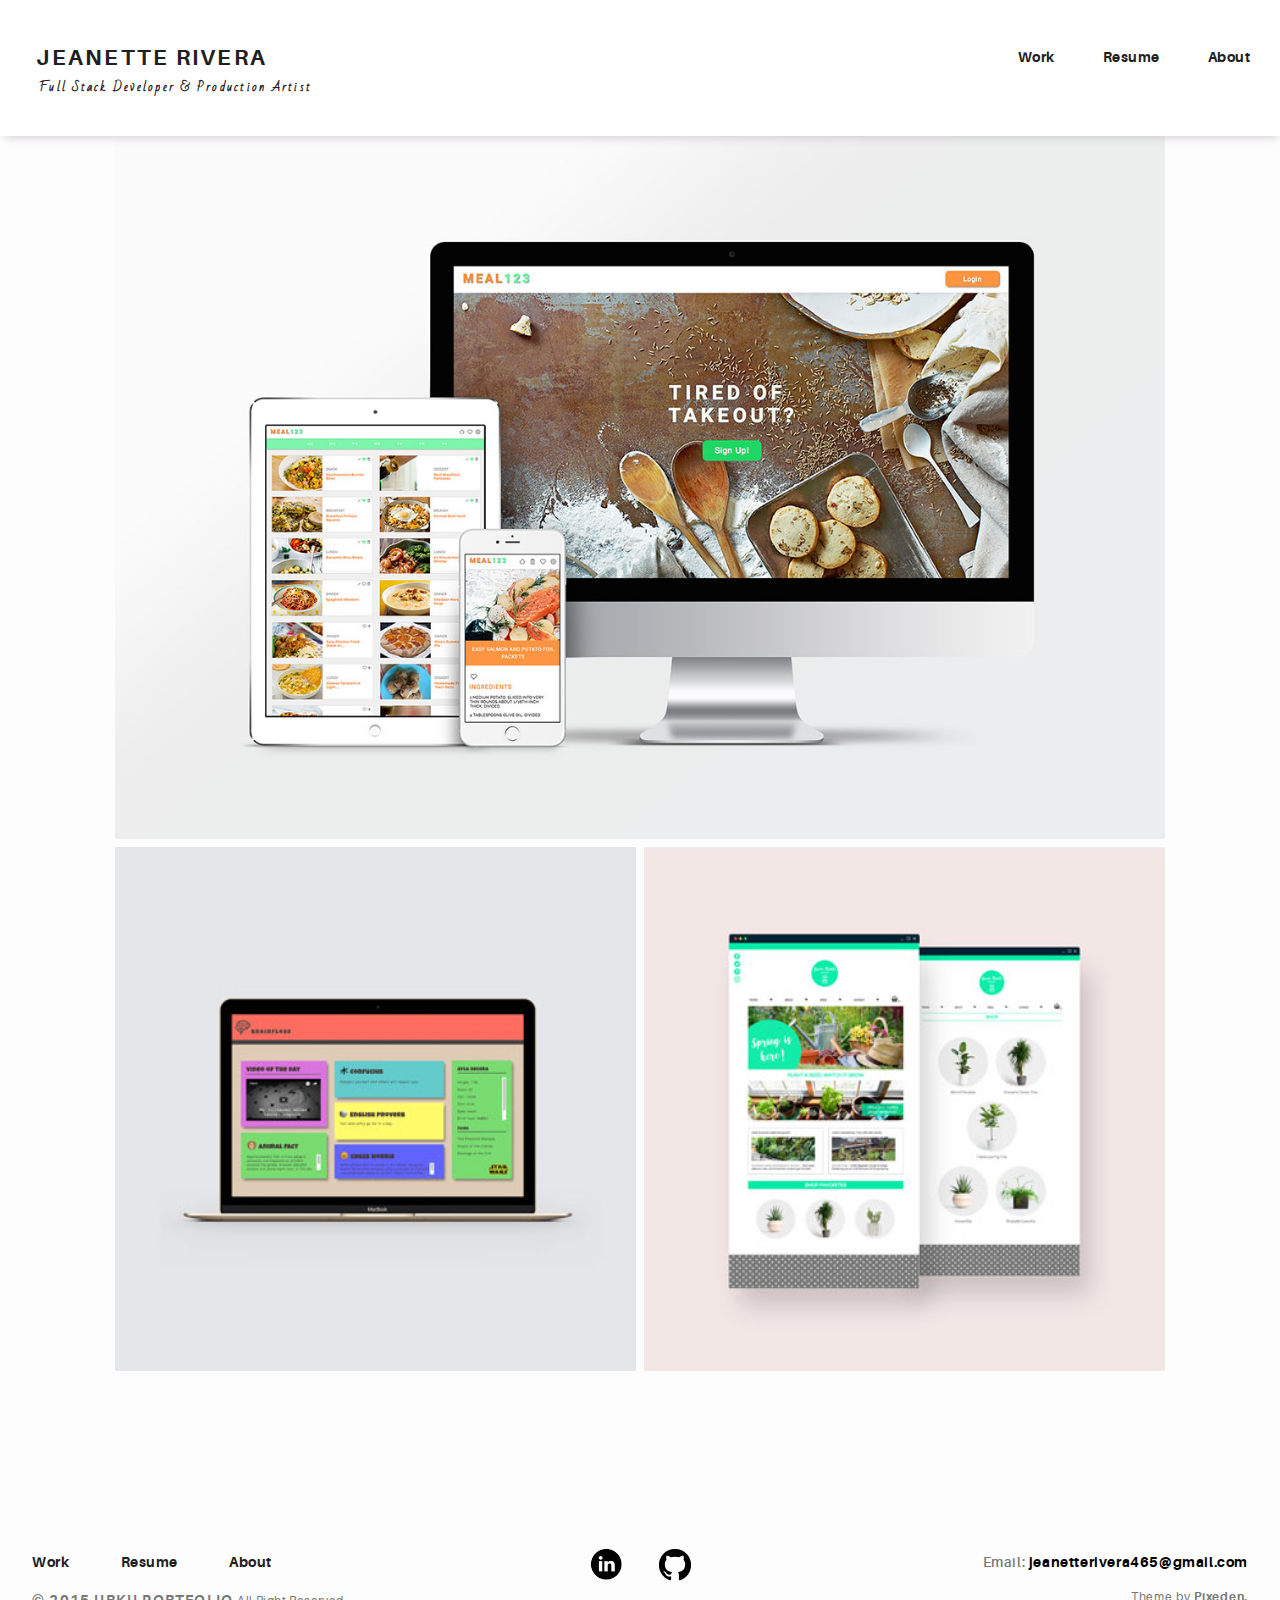
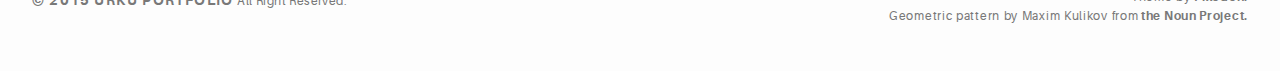
<file: index.html>
<!DOCTYPE html>
<html>

  <head>

    <meta name="viewport" content="width=device-width, initial-scale=1.0">
    <meta charset="UTF-8">

    <title>Jeanette Rivera</title>

    <link rel="shortcut icon" type="image/png" href="assets/img/favicon.png"/>

    <link rel="stylesheet" href="assets/css/aurora-pack.min.css">
    <link rel="stylesheet" href="assets/css/aurora-theme-base.min.css">
    <link rel="stylesheet" href="assets/css/urku.css">

    <link href="https://fonts.googleapis.com/css?family=Bad+Script" rel="stylesheet">

  </head>

  <body class="top-fixed">

    <header class="ae-container-fluid ae-container-fluid--full rk-header ">

      <input type="checkbox" id="mobile-menu" class="rk-mobile-menu">


      <label for="mobile-menu">
        <svg>
          <use xlink:href="assets/img/symbols.svg#bar"></use>
        </svg>
        <svg>
          <use xlink:href="assets/img/symbols.svg#bar"></use>
        </svg>
        <svg>
          <use xlink:href="assets/img/symbols.svg#bar"></use>
        </svg>
      </label>


      <div class="ae-container-fluid rk-topbar">

        <h1 class="rk-logo"><a href="index.html">

           &nbsp;jeanette rivera</a>

          <br>

          <span class="prof">Full Stack Developer &amp; Production Artist</span>

        </h1>

        <nav class="rk-navigation">

          <ul class="rk-menu">

            <li class="rk-menu__item"><a href="index.html" class="rk-menu__link">Work</a>
            </li>

            <li class="rk-menu__item"><a href="assets/pdf/JeanetteRiveraResume.pdf" target="_blank" class="rk-menu__link">Resume</a>
            </li>

            <li class="rk-menu__item"><a href="about.html" class="rk-menu__link">About</a>
            </li>

          </ul>

        </nav>

      </div>

    </header>


    <section class="ae-container-fluid rk-main">

      <section class="ae-container-fluid ae-container-fluid--inner rk-portfolio">

        <div class="ae-grid">

          <div class="ae-grid__item item-lg--auto">

            <a href="item-meal123.html" class="rk-item">

              <img src="assets/img/project-1.jpg" alt="">

              <div class="item-meta">
                <h2>Meal123</h2>
                <p>Meal Planning Application</p>
              </div>
            </a>
            </div>

        </div>

        <div class="ae-grid">

          <div class="ae-grid__item item-lg--auto">

            <a href="item-brainfloss.html" class="rk-item">

              <img src="assets/img/project-8.jpg" alt="">

              <div class="item-meta">
                <h2>Brainfloss</h2>
                <p>API Powered Random Facts Application</p>
              </div>
            </a>

          </div>


          <div class="ae-grid__item item-lg--auto">

            <a href="item-greenthumb.html" class="rk-item"><img src="assets/img/project-7.jpg" alt="" >

              <div class="item-meta">
                <h2>Green Thumb Nursery</h2>
                <p>Business Site Design &amp; Development</p>
              </div>
            </a>

          </div>

        </div>

        <!-- <div class="ae-grid">
          <div class="ae-grid__item item-lg--auto"><a href="portfolio-item.html" class="rk-item"><img src="assets/img/project-3.jpg" alt="">
              <div class="item-meta">
                <h2>Waistcoat vegan</h2>
                <p>Graphic Design</p>
              </div></a></div>
          <div class="ae-grid__item item-lg--auto"><a href="portfolio-item.html" class="rk-item"><img src="assets/img/project-6.jpg" alt="">
              <div class="item-meta">
                <h2>Gentrify artisan</h2>
                <p>Graphic Design</p>
              </div></a></div>
          <div class="ae-grid__item item-lg--auto"><a href="portfolio-item.html" class="rk-item"><img src="assets/img/project-10.jpg" alt="">
              <div class="item-meta">
                <h2>Waistcoat ugh</h2>
                <p>UI/UX</p>
              </div></a></div>
        </div>

        <div class="ae-grid">
          <div class="ae-grid__item item-lg--auto"><a href="portfolio-item.html" class="rk-item"><img src="assets/img/project-4.jpg" alt="">
              <div class="item-meta">
                <h2>Tumblr hammock</h2>
                <p>Packaging</p>
              </div></a></div>
          <div class="ae-grid__item item-lg--auto"><a href="portfolio-item.html" class="rk-item"><img src="assets/img/project-5.jpg" alt="">
              <div class="item-meta">
                <h2>Biodiesel etsy</h2>
                <p>Branding</p>
              </div></a></div>
          <div class="ae-grid__item item-lg--auto"><a href="portfolio-item.html" class="rk-item"><img src="assets/img/project-11.jpg" alt="">
              <div class="item-meta">
                <h2>Deep v kogi</h2>
                <p>Graphic Design</p>
              </div></a></div>
          <div class="ae-grid__item item-lg--auto"><a href="portfolio-item.html" class="rk-item"><img src="assets/img/project-12.jpg" alt="">
              <div class="item-meta">
                <h2>Venmo trust</h2>
                <p>Packaging</p>
              </div></a></div>
        </div> -->

      </section>
    </section>


    <footer class="ae-container-fluid rk-footer ">

      <div class="ae-grid ae-grid--collapse">

        <div class="ae-grid__item item-lg-4 au-xs-ta-center au-lg-ta-left">

          <ul class="rk-menu rk-footer-menu">

            <li class="rk-menu__item"><a href="index.html" class="rk-menu__link">Work</a>
            </li>

            <li class="rk-menu__item"><a href="assets/pdf/JeanetteRiveraResume.pdf" target="_blank" class="rk-menu__link">Resume</a>
            </li>

            <li class="rk-menu__item"><a href="about.html" class="rk-menu__link">About</a>
            </li>

          </ul>

          <p class="rk-footer__text rk-footer__copy "> <span class="ae-u-bold">© </span><span class="ae-u-bolder">2015 URKU PORTFOLIO </span>All Right Reserved.
          </p>

        </div>


        <div class="ae-grid__item item-lg-4 au-xs-ta-center">

            <a href="https://www.linkedin.com/in/jeanette-rivera/" target="_blank" class="rk-social-btn ">

              <img src="assets/img/linkedin_K.png" alt="Linkedin" height="34" width="34">

            </a>


            <a href="https://github.com/JeanRivera23" target="_blank" class="rk-social-btn ">

              <img src="assets/img/github_K.png" alt="Github" height="32" width="32">

            </a>

        </div>


        <div class="ae-grid__item item-lg-4 au-xs-ta-center au-lg-ta-right">

          <p class="rk-footer__text rk-footer__contact "> <span class="ae-u-bold">Email: </span><span class="ae-u-bolder" id="email"> jeanetterivera465@gmail.com </span>
          </p>

          <p class="rk-footer__text rk-footer__by">Theme by <a href="http://pixeden.com" class="ae-u-bolder">Pixeden.</a>
            <br>
            Geometric pattern by Maxim Kulikov from<a href="https://thenounproject.com/" class="ae-u-bolder"> the Noun Project.</a>
          </p>


        </div>

      </div>

    </footer>

    <script src="assets/js/svg4everybody.min.js"></script>
    <script>svg4everybody();</script>

  </body>

</html>
</file>
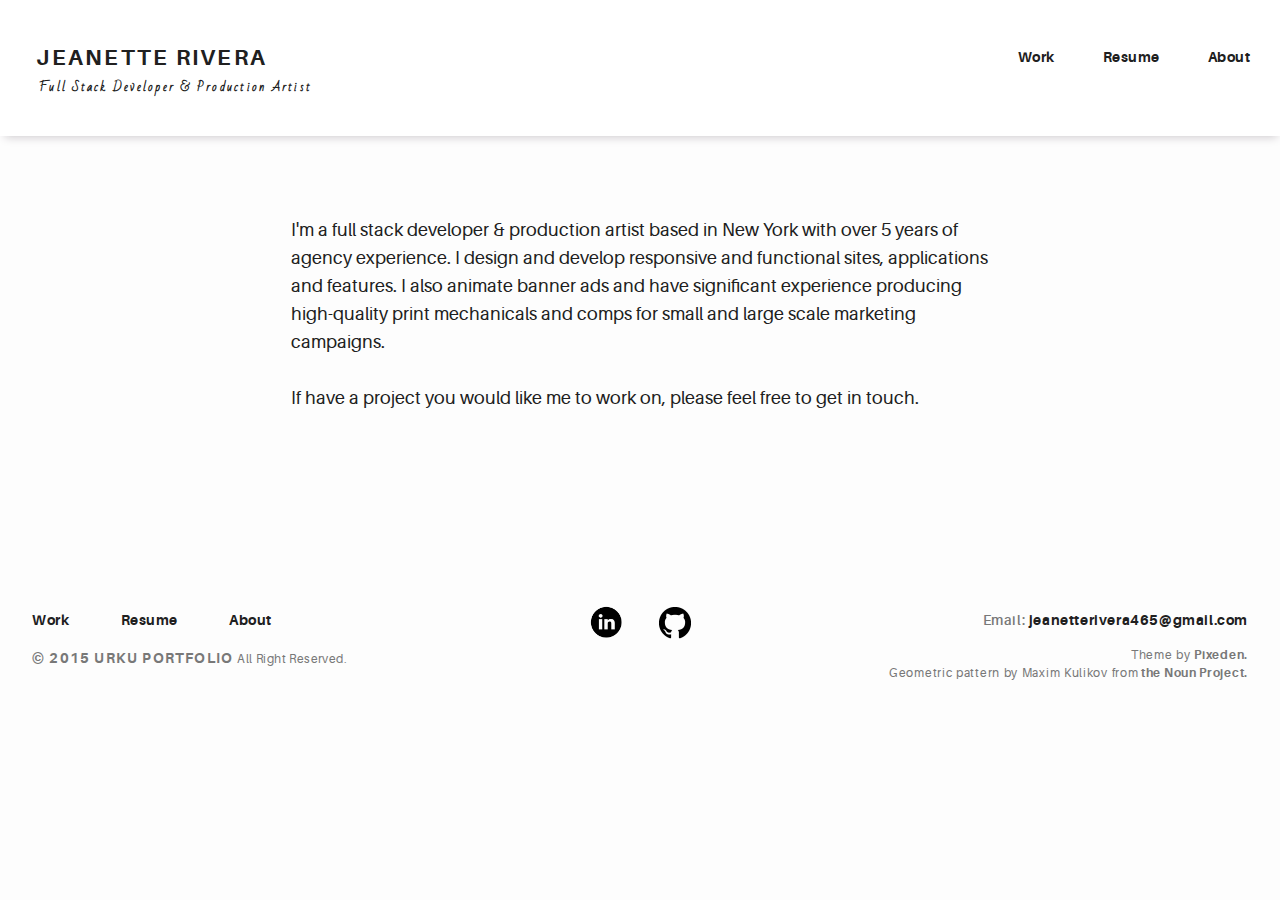
<file: about.html>
<!DOCTYPE html>
<html>

  <head>

    <meta name="viewport" content="width=device-width, initial-scale=1.0">
    <meta charset="UTF-8">

    <title>Jeanette Rivera</title>

    <link rel="shortcut icon" type="image/png" href="assets/img/favicon.png"/>

    <link rel="stylesheet" href="assets/css/aurora-pack.min.css">
    <link rel="stylesheet" href="assets/css/aurora-theme-base.min.css">
    <link rel="stylesheet" href="assets/css/urku.css">
    <link href="https://fonts.googleapis.com/css?family=Bad+Script" rel="stylesheet">
  </head>

  <body class="top-fixed">

    <header class="ae-container-fluid ae-container-fluid--full rk-header ">

      <input type="checkbox" id="mobile-menu" class="rk-mobile-menu">


      <label for="mobile-menu">
        <svg>
          <use xlink:href="assets/img/symbols.svg#bar"></use>
        </svg>
        <svg>
          <use xlink:href="assets/img/symbols.svg#bar"></use>
        </svg>
        <svg>
          <use xlink:href="assets/img/symbols.svg#bar"></use>
        </svg>
      </label>


      <div class="ae-container-fluid rk-topbar">

        <h1 class="rk-logo"><a href="index.html">

           &nbsp;jeanette rivera</a>

          <br>

          <span class="prof">Full Stack Developer &amp; Production Artist</span>

        </h1>

        <nav class="rk-navigation">

          <ul class="rk-menu">

            <li class="rk-menu__item"><a href="index.html" class="rk-menu__link">Work</a>
            </li>

            <li class="rk-menu__item"><a href="assets/pdf/JeanetteRiveraResume.pdf" target="_blank" class="rk-menu__link">Resume</a>
            </li>

            <li class="rk-menu__item"><a href="about.html" class="rk-menu__link">About</a>
            </li>

          </ul>

        </nav>

      </div>

    </header>


    <div class="ae-container-fluid ae-container-fluid--inner rk-main">

      <div class="ae-grid au-xs-ta-center au-mb-4">

      </div>

      <div class="ae-grid au-pt-2">

        <div class="ae-grid__item item-lg-8 item-lg--offset-2">
          <!-- <h4 class="ae-u-bolder">Title example</h4> -->
          <p>I'm a full stack developer &amp; production artist based in New York with over 5 years of agency experience. I design and develop responsive and functional sites, applications and features. I also animate banner ads and have significant experience producing high-quality print mechanicals and comps for small and large scale marketing campaigns.

          <br>
          <br>

          If have a project you would like me to work on, please feel free to get in touch.
          </p>
        </div>

      </div>

    </div>


    <footer class="ae-container-fluid rk-footer ">

      <div class="ae-grid ae-grid--collapse">

        <div class="ae-grid__item item-lg-4 au-xs-ta-center au-lg-ta-left">

          <ul class="rk-menu rk-footer-menu">

            <li class="rk-menu__item"><a href="index.html" class="rk-menu__link">Work</a>
            </li>

            <li class="rk-menu__item"><a href="assets/pdf/JeanetteRiveraResume.pdf" target="_blank" class="rk-menu__link">Resume</a>
            </li>

            <li class="rk-menu__item"><a href="about.html" class="rk-menu__link">About</a>
            </li>

          </ul>

          <p class="rk-footer__text rk-footer__copy "> <span class="ae-u-bold">© </span><span class="ae-u-bolder">2015 URKU PORTFOLIO </span>All Right Reserved.
          </p>

        </div>


        <div class="ae-grid__item item-lg-4 au-xs-ta-center">

            <a href="https://www.linkedin.com/in/jeanette-rivera/" target="_blank" class="rk-social-btn ">

              <img src="assets/img/linkedin_K.png" alt="Linkedin" height="34" width="34">

            </a>


            <a href="https://github.com/JeanRivera23" target="_blank" class="rk-social-btn ">

              <img src="assets/img/github_K.png" alt="Github" height="32" width="32">

            </a>

        </div>

        <div class="ae-grid__item item-lg-4 au-xs-ta-center au-lg-ta-right">

          <p class="rk-footer__text rk-footer__contact "> <span class="ae-u-bold">Email: </span><span class="ae-u-bolder"> <a href="#0" class="rk-dark-color ">jeanetterivera465@gmail.com </a></span>
          </p>

          <p class="rk-footer__text rk-footer__by">Theme by <a href="http://pixeden.com" class="ae-u-bolder">Pixeden.</a>
            <br>
            Geometric pattern by Maxim Kulikov from<a href="https://thenounproject.com/" class="ae-u-bolder"> the Noun Project.</a>
          </p>

        </div>

      </div>

    </footer>

    <script src="assets/js/svg4everybody.min.js"></script>
    <script>svg4everybody();</script>

  </body>

</html>
</file>
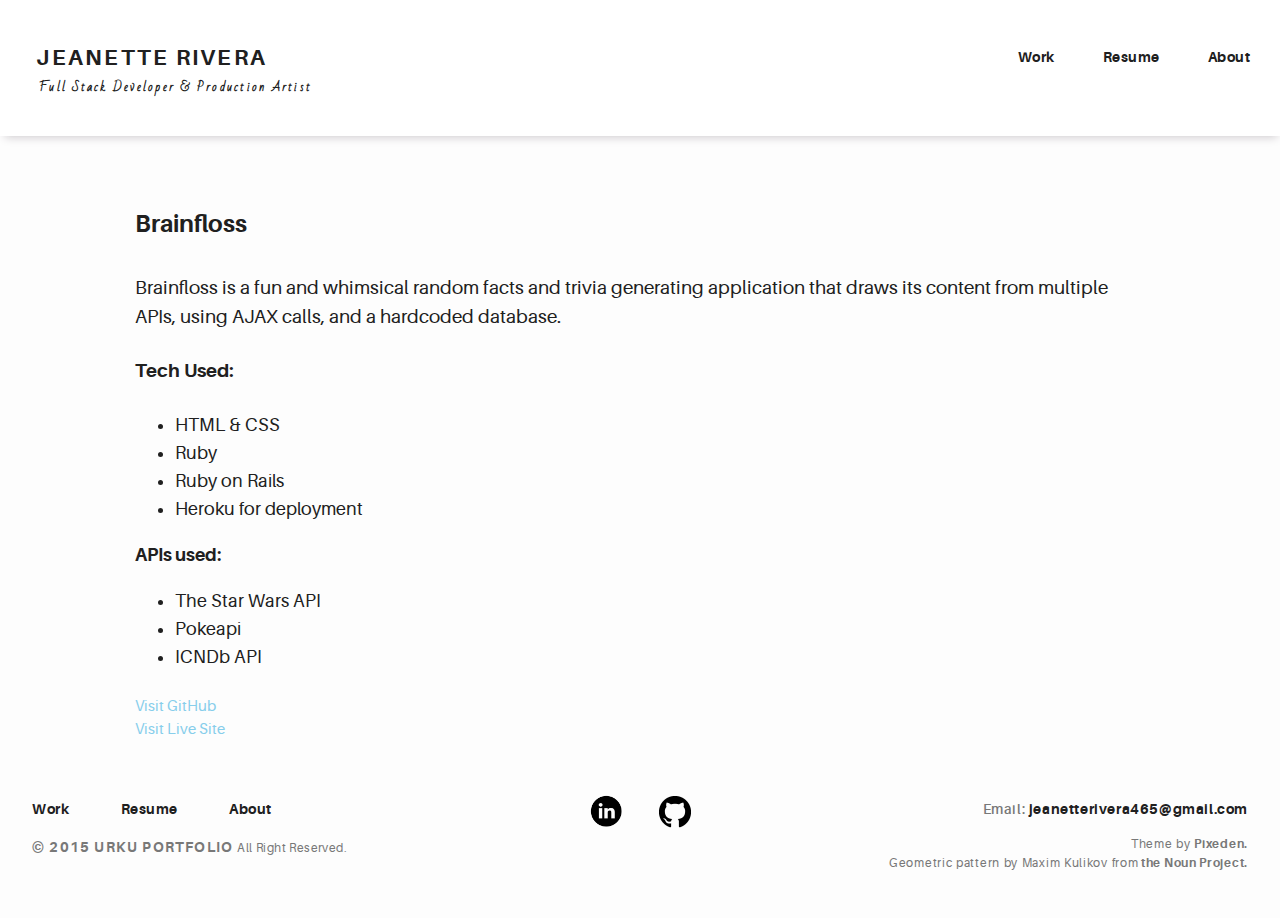
<file: item-brainfloss.html>
<!DOCTYPE html>
<html>

  <head>

    <meta name="viewport" content="width=device-width, initial-scale=1.0">
    <meta charset="UTF-8">

    <title>Jeanette Rivera</title>

    <link rel="shortcut icon" type="image/png" href="assets/img/favicon.png"/>

    <link rel="stylesheet" href="assets/css/aurora-pack.min.css">
    <link rel="stylesheet" href="assets/css/aurora-theme-base.min.css">
    <link rel="stylesheet" href="assets/css/urku.css">
    <link href="https://fonts.googleapis.com/css?family=Bad+Script" rel="stylesheet">
  </head>

  <body class="top-fixed">

    <header class="ae-container-fluid ae-container-fluid--full rk-header ">

      <input type="checkbox" id="mobile-menu" class="rk-mobile-menu">


      <label for="mobile-menu">
        <svg>
          <use xlink:href="assets/img/symbols.svg#bar"></use>
        </svg>
        <svg>
          <use xlink:href="assets/img/symbols.svg#bar"></use>
        </svg>
        <svg>
          <use xlink:href="assets/img/symbols.svg#bar"></use>
        </svg>
      </label>


      <div class="ae-container-fluid rk-topbar">

        <h1 class="rk-logo"><a href="index.html">

           &nbsp;jeanette rivera</a>

          <br>

          <span class="prof">Full Stack Developer &amp; Production Artist</span>

        </h1>

        <nav class="rk-navigation">

          <ul class="rk-menu">

            <li class="rk-menu__item"><a href="index.html" class="rk-menu__link">Work</a>
            </li>

            <li class="rk-menu__item"><a href="assets/pdf/JeanetteRiveraResume.pdf" target="_blank" class="rk-menu__link">Resume</a>
            </li>

            <li class="rk-menu__item"><a href="about.html" class="rk-menu__link">About</a>
            </li>

          </ul>

        </nav>

      </div>

    </header>

    <section class="ae-container-fluid ae-container-fluid--full">

      <div class="ae-container-fluid ae-container-fluid--inner rk-portfolio--inner"  id="portfolio-item-cont">

        <div class="proj">

          <div>

            <h4 class="bold">Brainfloss</h4>

            <p class="description">Brainfloss is a fun and whimsical random facts and trivia generating application that draws its content from multiple APIs, using AJAX calls, and a hardcoded database.</p>

            <p class="description">
              <span class="bold">Tech Used:</span>
              <ul>
                <li>HTML &amp; CSS</li>
                <li>Ruby</li>
                <li>Ruby on Rails</li>
                <li>Heroku for deployment</li>
              </ul>
              <span class="bold">APIs used:</span>
              <ul>
                <li><a  href="https://swapi.co/" target="_blank">The Star Wars API</a></li>
                <li><a href="https://pokeapi.co/" target="_blank">Pokeapi</a></li>
                <li><a href="http://www.icndb.com/api/" target="_blank">ICNDb API</a></li>
              </ul>
            </p>

            <p class="projectLinks">

              <a href="https://github.com/JeanRivera23/Brainfloss" target="_blank">Visit GitHub</a>

              <br>

              <a href="https://brainfloss.herokuapp.com/" target="_blank">Visit Live Site</a>

            </p>

          </div>

        </div>

      </div>

    </section>


    <footer class="ae-container-fluid rk-footer ">

      <div class="ae-grid ae-grid--collapse">

        <div class="ae-grid__item item-lg-4 au-xs-ta-center au-lg-ta-left">

          <ul class="rk-menu rk-footer-menu">

            <li class="rk-menu__item"><a href="index.html" class="rk-menu__link">Work</a>
            </li>

            <li class="rk-menu__item"><a href="assets/pdf/JeanetteRiveraResume.pdf" target="_blank" class="rk-menu__link">Resume</a>
            </li>

            <li class="rk-menu__item"><a href="about.html" class="rk-menu__link">About</a>
            </li>

          </ul>

          <p class="rk-footer__text rk-footer__copy "> <span class="ae-u-bold">© </span><span class="ae-u-bolder">2015 URKU PORTFOLIO </span>All Right Reserved.
          </p>

        </div>


        <div class="ae-grid__item item-lg-4 au-xs-ta-center">

            <a href="https://www.linkedin.com/in/jeanette-rivera/" target="_blank" class="rk-social-btn ">

              <img src="assets/img/linkedin_K.png" alt="Linkedin" height="34" width="34">

            </a>


            <a href="https://github.com/JeanRivera23" target="_blank" class="rk-social-btn ">

              <img src="assets/img/github_K.png" alt="Github" height="32" width="32">

            </a>

        </div>


        <div class="ae-grid__item item-lg-4 au-xs-ta-center au-lg-ta-right">

          <p class="rk-footer__text rk-footer__contact "> <span class="ae-u-bold">Email: </span><span class="ae-u-bolder"> <a href="#0" class="rk-dark-color ">jeanetterivera465@gmail.com </a></span>
          </p>

          <p class="rk-footer__text rk-footer__by">Theme by <a href="http://pixeden.com" class="ae-u-bolder">Pixeden.</a>
            <br>
            Geometric pattern by Maxim Kulikov from<a href="https://thenounproject.com/" class="ae-u-bolder"> the Noun Project.</a>
          </p>

        </div>

      </div>

    </footer>

    <script src="assets/js/svg4everybody.min.js"></script>
    <script>svg4everybody();</script>

  </body>

</html>
</file>
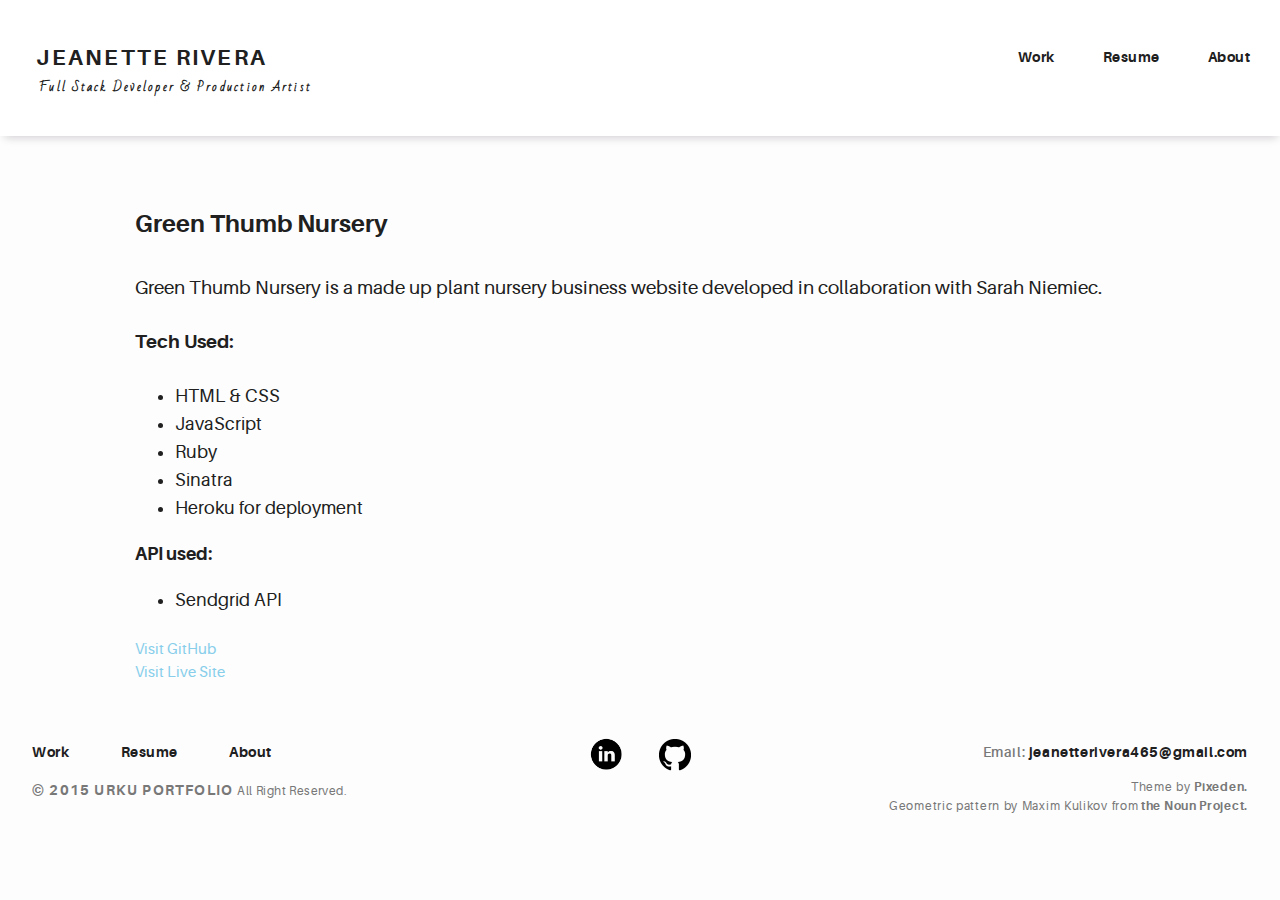
<file: item-greenthumb.html>
<!DOCTYPE html>
<html>

  <head>

    <meta name="viewport" content="width=device-width, initial-scale=1.0">
    <meta charset="UTF-8">

    <title>Jeanette Rivera</title>

    <link rel="shortcut icon" type="image/png" href="assets/img/favicon.png"/>

    <link rel="stylesheet" href="assets/css/aurora-pack.min.css">
    <link rel="stylesheet" href="assets/css/aurora-theme-base.min.css">
    <link rel="stylesheet" href="assets/css/urku.css">
    <link href="https://fonts.googleapis.com/css?family=Bad+Script" rel="stylesheet">
  </head>

  <body class="top-fixed">

    <header class="ae-container-fluid ae-container-fluid--full rk-header ">

      <input type="checkbox" id="mobile-menu" class="rk-mobile-menu">


      <label for="mobile-menu">
        <svg>
          <use xlink:href="assets/img/symbols.svg#bar"></use>
        </svg>
        <svg>
          <use xlink:href="assets/img/symbols.svg#bar"></use>
        </svg>
        <svg>
          <use xlink:href="assets/img/symbols.svg#bar"></use>
        </svg>
      </label>


      <div class="ae-container-fluid rk-topbar">

        <h1 class="rk-logo"><a href="index.html">

           &nbsp;jeanette rivera</a>

          <br>

          <span class="prof">Full Stack Developer &amp; Production Artist</span>

        </h1>

        <nav class="rk-navigation">

          <ul class="rk-menu">

            <li class="rk-menu__item"><a href="index.html" class="rk-menu__link">Work</a>
            </li>

            <li class="rk-menu__item"><a href="assets/pdf/JeanetteRiveraResume.pdf" target="_blank" class="rk-menu__link">Resume</a>
            </li>

            <li class="rk-menu__item"><a href="about.html" class="rk-menu__link">About</a>
            </li>

          </ul>

        </nav>

      </div>

    </header>


    <section class="ae-container-fluid ae-container-fluid--full">

      <div class="ae-container-fluid ae-container-fluid--inner rk-portfolio--inner"  id="portfolio-item-cont">

        <div class="proj">

          <div>

            <h4 class="bold">Green Thumb Nursery</h4>

            <p class="description">Green Thumb Nursery is a made up plant nursery business website developed in collaboration with <a href="https://github.com/sarahroseniemiec">Sarah Niemiec</a>.</p>

            <p class="description">
              <span class="bold">Tech Used:</span>
              <ul>
                <li>HTML &amp; CSS</li>
                <li>JavaScript</li>
                <li>Ruby</li>
                <li>Sinatra</li>
                <li>Heroku for deployment</li>
              </ul>
              <span class="bold">API used:</span>
              <ul>
                <li><a href="https://sendgrid.com/solutions/email-api/" target="_blank">Sendgrid API</a></li>
              </ul>
            </p>

            <p class="projectLinks">

              <a href="https://github.com/JeanRivera23/GreenThumbNursery" target="_blank">Visit GitHub</a>

              <br>

              <a href="https://greenthumb-sinatra-site.herokuapp.com/" target="_blank">Visit Live Site</a>

            </p>

          </div>

        </div>

      </div>

    </section>


    <footer class="ae-container-fluid rk-footer ">

      <div class="ae-grid ae-grid--collapse">

        <div class="ae-grid__item item-lg-4 au-xs-ta-center au-lg-ta-left">

          <ul class="rk-menu rk-footer-menu">

            <li class="rk-menu__item"><a href="index.html" class="rk-menu__link">Work</a>
            </li>

            <li class="rk-menu__item"><a href="assets/pdf/JeanetteRiveraResume.pdf" target="_blank" class="rk-menu__link">Resume</a>
            </li>

            <li class="rk-menu__item"><a href="about.html" class="rk-menu__link">About</a>
            </li>

          </ul>

          <p class="rk-footer__text rk-footer__copy "> <span class="ae-u-bold">© </span><span class="ae-u-bolder">2015 URKU PORTFOLIO </span>All Right Reserved.
          </p>

        </div>


        <div class="ae-grid__item item-lg-4 au-xs-ta-center">

            <a href="https://www.linkedin.com/in/jeanette-rivera/" target="_blank" class="rk-social-btn ">

              <img src="assets/img/linkedin_K.png" alt="Linkedin" height="34" width="34">

            </a>


            <a href="https://github.com/JeanRivera23" target="_blank" class="rk-social-btn ">

              <img src="assets/img/github_K.png" alt="Github" height="32" width="32">

            </a>

        </div>


        <div class="ae-grid__item item-lg-4 au-xs-ta-center au-lg-ta-right">

          <p class="rk-footer__text rk-footer__contact "> <span class="ae-u-bold">Email: </span><span class="ae-u-bolder"> <a href="#0" class="rk-dark-color ">jeanetterivera465@gmail.com </a></span>
          </p>

          <p class="rk-footer__text rk-footer__by">Theme by <a href="http://pixeden.com" class="ae-u-bolder">Pixeden.</a>
            <br>
            Geometric pattern by Maxim Kulikov from<a href="https://thenounproject.com/" class="ae-u-bolder"> the Noun Project.</a>
          </p>

        </div>

      </div>

    </footer>

    <script src="assets/js/svg4everybody.min.js"></script>
    <script>svg4everybody();</script>

  </body>

</html>
</file>
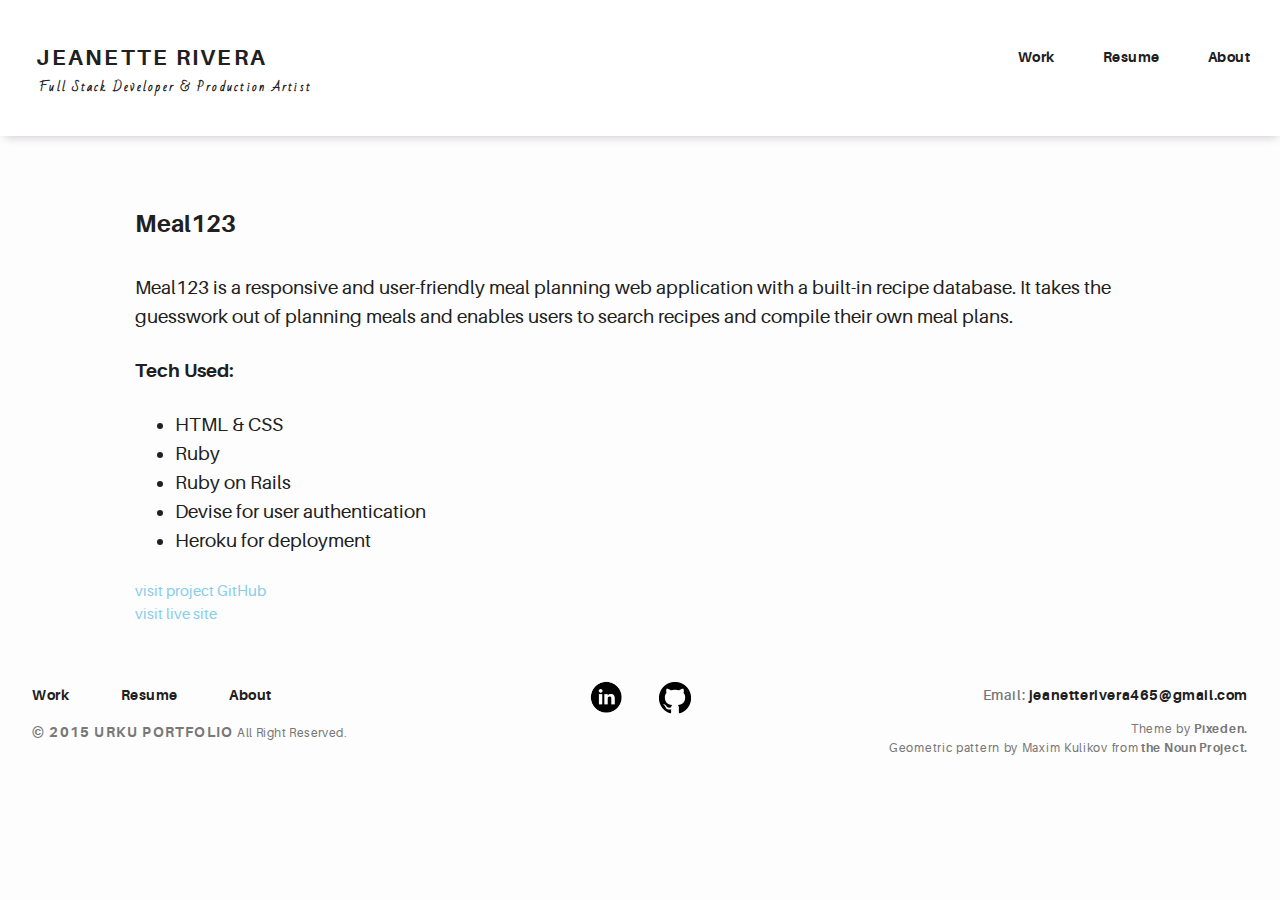
<file: item-meal123.html>
<!DOCTYPE html>
<html>

  <head>

    <meta name="viewport" content="width=device-width, initial-scale=1.0">
    <meta charset="UTF-8">

    <title>Jeanette Rivera</title>

    <link rel="shortcut icon" type="image/png" href="assets/img/favicon.png"/>

    <link rel="stylesheet" href="assets/css/aurora-pack.min.css">
    <link rel="stylesheet" href="assets/css/aurora-theme-base.min.css">
    <link rel="stylesheet" href="assets/css/urku.css">
    <link href="https://fonts.googleapis.com/css?family=Bad+Script" rel="stylesheet">
  </head>

  <body class="top-fixed">

    <header class="ae-container-fluid ae-container-fluid--full rk-header ">

      <input type="checkbox" id="mobile-menu" class="rk-mobile-menu">


      <label for="mobile-menu">
        <svg>
          <use xlink:href="assets/img/symbols.svg#bar"></use>
        </svg>
        <svg>
          <use xlink:href="assets/img/symbols.svg#bar"></use>
        </svg>
        <svg>
          <use xlink:href="assets/img/symbols.svg#bar"></use>
        </svg>
      </label>


      <div class="ae-container-fluid rk-topbar">

        <h1 class="rk-logo"><a href="index.html">

           &nbsp;jeanette rivera</a>

          <br>

          <span class="prof">Full Stack Developer &amp; Production Artist</span>

        </h1>

        <nav class="rk-navigation">

          <ul class="rk-menu">

            <li class="rk-menu__item"><a href="index.html" class="rk-menu__link">Work</a>
            </li>

            <li class="rk-menu__item"><a href="assets/pdf/JeanetteRiveraResume.pdf" target="_blank" class="rk-menu__link">Resume</a>
            </li>

            <li class="rk-menu__item"><a href="about.html" class="rk-menu__link">About</a>
            </li>

          </ul>

        </nav>

      </div>

    </header>


    <section class="ae-container-fluid ae-container-fluid--full">

      <div class="ae-container-fluid ae-container-fluid--inner rk-portfolio--inner"  id="portfolio-item-cont">

        <div class="proj">

          <div>

            <h4 class="bold">Meal123</h4>

            <p class="description">Meal123 is a responsive and user-friendly meal planning web application with a built-in recipe database. It takes the guesswork out of planning meals and enables users to search recipes and compile their own meal plans.</p>

            <p class="description">
              <span class="bold">Tech Used:</span>
              <ul class="description">
                <li>HTML &amp; CSS</li>
                <li>Ruby</li>
                <li>Ruby on Rails</li>
                <li>Devise for user authentication</li>
                <li>Heroku for deployment</li>
              </ul>
            </p>

            <p class="projectLinks">

              <a href="https://github.com/JeanRivera23/Meal123_V2" target="_blank">visit project GitHub</a>

              <br>

              <a href="https://secret-sierra-29085.herokuapp.com/" target="_blank">visit live site</a>

            </p>

          </div>

        </div>

      </div>

    </section>


    <footer class="ae-container-fluid rk-footer ">

      <div class="ae-grid ae-grid--collapse">

        <div class="ae-grid__item item-lg-4 au-xs-ta-center au-lg-ta-left">

          <ul class="rk-menu rk-footer-menu">

            <li class="rk-menu__item"><a href="index.html" class="rk-menu__link">Work</a>
            </li>

            <li class="rk-menu__item"><a href="assets/pdf/JeanetteRiveraResume.pdf" target="_blank" class="rk-menu__link">Resume</a>
            </li>

            <li class="rk-menu__item"><a href="about.html" class="rk-menu__link">About</a>
            </li>

          </ul>

          <p class="rk-footer__text rk-footer__copy "> <span class="ae-u-bold">© </span><span class="ae-u-bolder">2015 URKU PORTFOLIO </span>All Right Reserved.
          </p>

        </div>


        <div class="ae-grid__item item-lg-4 au-xs-ta-center">

            <a href="https://www.linkedin.com/in/jeanette-rivera/" target="_blank" class="rk-social-btn ">

              <img src="assets/img/linkedin_K.png" alt="Linkedin" height="34" width="34">

            </a>


            <a href="https://github.com/JeanRivera23" target="_blank" class="rk-social-btn ">

              <img src="assets/img/github_K.png" alt="Github" height="32" width="32">

            </a>

        </div>


        <div class="ae-grid__item item-lg-4 au-xs-ta-center au-lg-ta-right">

          <p class="rk-footer__text rk-footer__contact "> <span class="ae-u-bold">Email: </span><span class="ae-u-bolder"> <a href="#0" class="rk-dark-color ">jeanetterivera465@gmail.com </a></span>
          </p>

          <p class="rk-footer__text rk-footer__by">Theme by <a href="http://pixeden.com" class="ae-u-bolder">Pixeden.</a>
            <br>
            Geometric pattern by Maxim Kulikov from<a href="https://thenounproject.com/" class="ae-u-bolder"> the Noun Project.</a>
          </p>

        </div>

      </div>

    </footer>

    <script src="assets/js/svg4everybody.min.js"></script>
    <script>svg4everybody();</script>

  </body>

</html>
</file>
<file: assets/css/urku.css>
/* * * * * * * * * * * * * * * * * * * * *\
 UrkuPortfolio v1.0.0
 Urku is a prtfolio template with a very clean style.
 (c) 2016 Lionel <lionel@pixeden.com> (http://pixeden.com)
 https://bitbucket.org/elrumordelaluz/urkuportfolio
 Licensed under  MIT
\* * * * * * * * * * * * * * * * * * * * */
@charset "UTF-8";
body {
  margin: 0;
  background-color: #FDFDFD;
}

.projectLinks {
  font-size: 11pt;
  color: skyblue;
}

.bold {
  font-weight: bold;
}
.proj {
  position: relative;
  top: 100px;
  padding: 20px;
  margin-bottom: 30px;
}

.description {
  font-size: 14pt;
}

.prof {
  font-family: 'Bad Script', cursive;
  font-size: 12px;
  text-align: right;
  padding-left: 9px;
  text-transform: none;
}

#email {
  color: black;
}

#portfolio-item-cont {
  position: relative;
  top: 90px;
}

.rk-container {
  margin-right: auto;
  margin-left: auto;
  padding-left: .25rem;
  padding-right: .25rem;
}
@media (min-width: 40em) {
  .rk-container {
    max-width: 88.88889em;
    width: 95vw;
  }
  .rk-container--inner {
    max-width: 68.88889em;
    width: 82vw;
  }
}
.rk-container--full {
  max-width: 100%;
  padding-left: 0;
  padding-right: 0;
  width: 100%;
}
@media (min-width: 64em) {
  .rk-container {
    padding-left: 0;
    padding-right: 0;
  }
}

.rk-main {
  z-index: 1;
  position: static;
}
.top-fixed .rk-main {
  padding-top: 8.5rem;
}
@media (min-width: 64em) {
  .rk-main {
    position: relative;
  }
}

.rk-header {
  background-color: #fff;
  position: relative;
  z-index: 5;
}
.top-fixed .rk-header {
  position: fixed;
}

.rk-topbar {
  width: 100%;
  padding-left: 30px;
  padding-right: 30px;
  -webkit-box-align: start;
  -webkit-align-items: flex-start;
  -ms-flex-align: start;
          align-items: flex-start;
  display: -webkit-box;
  display: -webkit-flex;
  display: -ms-flexbox;
  display:         flex;
  -webkit-flex-wrap: wrap;
      -ms-flex-wrap: wrap;
          flex-wrap: wrap;
  -webkit-box-pack: justify;
  -webkit-justify-content: space-between;
  -ms-flex-pack: justify;
          justify-content: space-between;
  padding-bottom: 3.3rem;
  padding-top: 2.8rem;

  -webkit-box-shadow: 1px 5px 9px -4px rgba(204,200,204,1);
  -moz-box-shadow: 1px 5px 9px -4px   rgba(204,200,204,1);
  box-shadow: 1px 5px 9px -4px rgba(204,200,204,1);
}
@media (min-width: 64em) {
  .rk-topbar {
    padding-bottom: 0;
  }
}

.rk-logo {
  -webkit-box-flex: 0;
  -webkit-flex: 0 0 100%;
      -ms-flex: 0 0 100%;
          flex: 0 0 100%;
  font-size: 1.375rem;
  font-weight: 700;
  letter-spacing: 2.25px;
  text-align: center;
  text-transform: uppercase;
  width: 20%;
}
.rk-logo sup {
  font-size: .5625rem;
  position: relative;
  top: -1px;
}
@media (min-width: 64em) {
  .rk-logo {
    -webkit-box-flex: 1;
    -webkit-flex: 1;
        -ms-flex: 1;
            flex: 1;
    text-align: left;
  }
}

.rk-search {
  -webkit-align-self: flex-start;
  -ms-flex-item-align: start;
          align-self: flex-start;
  margin-bottom: 3.4rem;
  margin-left: 7.7rem;
  padding-top: .16rem;
  position: relative;
}
.rk-search label,
.rk-search input {
  display: inline-block;
  vertical-align: middle;
}
.rk-search label {
  cursor: pointer;
  height: 1.875rem;
  left: -1.5rem;
  padding-bottom: .67em;
  padding-top: 0;
  position: absolute;
  top: 0;
  -webkit-transition: color .3s;
          transition: color .3s;
  width: 1.875rem;
  z-index: 20;
}
.rk-search svg {
  height: 100%;
  width: 100%;
}
.rk-search input {
  background-color: transparent;
  border: 0;
  font-size: .875rem;
  opacity: 0;
  outline: 0;
  padding: 0;
  padding-bottom: .3em;
  -webkit-transition: .3s;
          transition: .3s;
  z-index: 10;
  width: 1px;
}
.rk-search input:focus {
  opacity: 1;
  padding-left: .5rem;
  width: 100px;
}
.rk-search input:focus + label {
  color: #a0a0a0;
}

.rk-navmobile {
  position: relative;
}

.rk-mobile-menu {
  display: none;
}
.rk-mobile-menu + label {
  cursor: pointer;
  display: inline-block;
  height: 24px;
  left: 2.5vw;
  position: absolute;
  top: 2.7rem;
  width: 16px;
  z-index: 300;
}
.rk-mobile-menu + label svg {
  height: 4px;
  width: 20px;
  margin: 0;
  display: block;
  margin-bottom: 3px;
  -webkit-transition: .3s;
          transition: .3s;
}
.rk-mobile-menu + label svg:nth-of-type(1) {
  -webkit-transform-origin: center left;
      -ms-transform-origin: center left;
          transform-origin: center left;
}
.rk-mobile-menu + label svg:nth-of-type(3) {
  -webkit-transform-origin: center left;
      -ms-transform-origin: center left;
          transform-origin: center left;
}
@media (min-width: 64em) {
  .rk-mobile-menu + label {
    display: none;
  }
}
.rk-mobile-menu:checked + label,
.rk-mobile-menu + label:hover {
  color: #a0a0a0;
}
.rk-mobile-menu:checked + label svg:nth-of-type(1) {
  -webkit-transform: rotate(45deg);
      -ms-transform: rotate(45deg);
          transform: rotate(45deg);
}
.rk-mobile-menu:checked + label svg:nth-of-type(2) {
  -webkit-transform: translateX(-100%);
      -ms-transform: translateX(-100%);
          transform: translateX(-100%);
  opacity: 0;
}
.rk-mobile-menu:checked + label svg:nth-of-type(3) {
  -webkit-transform: rotate(-45deg);
      -ms-transform: rotate(-45deg);
          transform: rotate(-45deg);
}

.rk-footer {
  margin-top: 10.5rem;
  margin-bottom: 2rem;
}

.rk-footer__text {
  color: #787878;
  font-size: .75rem;
  margin-bottom: .875rem;
}
.rk-footer__text span {
  font-size: .875rem;
}

.rk-footer__copy {
  letter-spacing: .4px;
}
.rk-footer__copy span {
  letter-spacing: 1.2px;
}

.rk-footer__contact {
  display: inline-block;
  letter-spacing: .6px;
}

.rk-footer__by {
  letter-spacing: .7px;
}

.rk-social-btn {
  background: none;
  border: 0;
  display: inline-block;
  margin-left: 1rem;
  margin-right: 1rem;
}

.rk-social-btn:hover {
  opacity: .7;
}

.rk-social-btn:first-child {
  margin-left: 0;
}
.rk-social-btn:last-child {
  margin-right: 0;
}
.rk-social-btn svg {
  height: 100%;
  width: 100%;
}

.rk-layout-ctrl-cont {
  position: absolute;
  text-align: right;
  top: 2.65rem;
  padding-right: 2.5rem;
}
.top-fixed .rk-layout-ctrl-cont {
  position: fixed;
  z-index: 401;
}
.top-fixed .rk-layout-ctrl-cont:first-of-type {
  top: 2.65rem;
}
@media (min-width: 64em) {
  .rk-layout-ctrl-cont {
    padding-right: 0;
    top: 2.25rem;
  }
  .rk-layout-ctrl-cont:first-of-type {
    top: 0;
  }
  .top-fixed .rk-layout-ctrl-cont {
    top: 10.7625rem;
    z-index: -1;
  }
  .top-fixed .rk-layout-ctrl-cont:first-of-type {
    top: 8.5rem;
  }
}

.rk-layout-ctrl {
  cursor: pointer;
  display: none;
  float: right;
  clear: both;
  height: 28px;
  opacity: 0;
  padding-right: .09rem;
  padding-top: 0;
  -webkit-transition: color .3s;
          transition: color .3s;
  width: 20px;
  z-index: 401;
  position: absolute;
}
.rk-layout-ctrl:hover {
  color: #a0a0a0;
}
.rk-layout-ctrl svg {
  height: 100%;
  width: 100%;
}
@media (min-width: 40em) {
  .rk-layout-ctrl {
    display: inline-block;
  }
}
@media (min-width: 64em) {
  .rk-layout-ctrl {
    opacity: 1;
    position: static;
  }
}

.layout-ctrl-input {
  display: none;
}
.layout-ctrl-input:checked + .rk-layout-ctrl-cont label {
  display: none;
  color: #a0a0a0;
}
@media (min-width: 64em) {
  .layout-ctrl-input:checked + .rk-layout-ctrl-cont label {
    display: block;
  }
}

.rk-layout-ctrl-mobile {
  color: #a0a0a0;
  height: 19px;
  position: absolute;
  right: 40px;
  top: 46px;
  width: 19px;
  z-index: 400;
}
.top-fixed .rk-layout-ctrl-mobile {
  position: fixed;
}
.rk-layout-ctrl-mobile svg {
  -webkit-transition: -webkit-transform 250ms;
          transition:         transform 250ms;
  position: absolute;
  width: 48%;
}
.rk-layout-ctrl-mobile svg:nth-child(1),
.rk-layout-ctrl-mobile svg:nth-child(2) {
  top: 0;
  -webkit-transform-origin: top center;
      -ms-transform-origin: top center;
          transform-origin: top center;
}
.rk-layout-ctrl-mobile svg:nth-child(1),
.rk-layout-ctrl-mobile svg:nth-child(3) {
  left: 0;
}
.rk-layout-ctrl-mobile svg:nth-child(2),
.rk-layout-ctrl-mobile svg:nth-child(4) {
  right: 0;
}
.rk-layout-ctrl-mobile svg:nth-child(3),
.rk-layout-ctrl-mobile svg:nth-child(4) {
  bottom: 0;
  -webkit-transform-origin: bottom center;
      -ms-transform-origin: bottom center;
          transform-origin: bottom center;
}
.rk-layout-ctrl-mobile svg:nth-child(1),
.rk-layout-ctrl-mobile svg:nth-child(4) {
  -webkit-transform: scaleY(1.3);
      -ms-transform: scaleY(1.3);
          transform: scaleY(1.3);
}
.rk-layout-ctrl-mobile svg:nth-child(2),
.rk-layout-ctrl-mobile svg:nth-child(3) {
  -webkit-transform: scaleY(.7);
      -ms-transform: scaleY(.7);
          transform: scaleY(.7);
}
.rk-layout-ctrl-mobile.layout-blog svg:nth-child(1),
.rk-layout-ctrl-mobile.layout-blog svg:nth-child(3) {
  -webkit-transform: scaleX(1.3);
      -ms-transform: scaleX(1.3);
          transform: scaleX(1.3);
  -webkit-transform-origin: left center;
      -ms-transform-origin: left center;
          transform-origin: left center;
}
.rk-layout-ctrl-mobile.layout-blog svg:nth-child(2),
.rk-layout-ctrl-mobile.layout-blog svg:nth-child(4) {
  -webkit-transform: scaleX(1.3);
      -ms-transform: scaleX(1.3);
          transform: scaleX(1.3);
  -webkit-transform-origin: right center;
      -ms-transform-origin: right center;
          transform-origin: right center;
}
#layout-grid:checked ~ .rk-layout-ctrl-mobile svg {
  -webkit-transform: scale(1);
      -ms-transform: scale(1);
          transform: scale(1);
}
@media (max-width: 40em) {
  .rk-layout-ctrl-mobile {
    display: none;
  }
}
@media (min-width: 64em) {
  .rk-layout-ctrl-mobile {
    display: none;
  }
}

.rk-portfolio__items {
  margin-top: -4px;
}
@media (min-width: 40em) {
  .rk-portfolio__items {
    display: -webkit-box;
    display: -webkit-flex;
    display: -ms-flexbox;
    display:         flex;
    -webkit-flex-wrap: wrap;
        -ms-flex-wrap: wrap;
            flex-wrap: wrap;
    margin-left: -4px;
    margin-right: -4px;
  }
}

.rk-item {
  display: block;
  margin: 0;
  margin-bottom: .5rem;
  position: relative;
}
.rk-item.ae-masonry__item {
  display: inline-block;
  margin-bottom: 0;
}
.rk-item img {
  display: block;
  width: 100%;
}
.rk-item:hover .item-meta {
  opacity: 1;
  visibility: visible;
}
.rk-item--flex {
  background-position: center center;
  background-repeat: no-repeat;
  background-size: cover;
  border-color: white;
  border-width: 4px;
  border-style: solid;
  -webkit-box-flex: 1;
  -webkit-flex: 1;
      -ms-flex: 1;
          flex: 1;
  margin-bottom: 0;
  overflow: hidden;
}
.rk-item--flex:after {
  display: none;
}
.rk-item--flex:before {
  content: "";
  display: block;
  padding-top: 100%;
}
.rk-item--flex:hover {
  background-color: #000;
  background-blend-mode: luminosity;
}
@media (min-width: 40em) {
  .rk-item {
    border-width: 4px;
  }
}

.post-img {
  background-position: center center;
  background-repeat: no-repeat;
  background-size: cover;
  display: block;
  position: relative;
}
.post-img:before {
  content: "";
  display: block;
  padding-top: 100%;
}
.post-img:hover {
  background-color: #000;
  background-blend-mode: luminosity;
}
.post-img:hover .item-meta {
  opacity: 1;
  visibility: visible;
}

.item-meta {
  -webkit-box-align: center;
  -webkit-align-items: center;
  -ms-flex-align: center;
          align-items: center;
  background-color: rgba(255, 255, 255, .75);
  bottom: 0;
  color: #202020;
  display: -webkit-box;
  display: -webkit-flex;
  display: -ms-flexbox;
  display:         flex;
  -webkit-box-orient: vertical;
  -webkit-box-direction: normal;
  -webkit-flex-direction: column;
      -ms-flex-direction: column;
          flex-direction: column;
  font-size: .67rem;
  -webkit-box-pack: center;
  -webkit-justify-content: center;
  -ms-flex-pack: center;
          justify-content: center;
  left: 0;
  margin: auto;
  opacity: 0;
  padding: 2%;
  position: absolute;
  right: 0;
  text-align: center;
  -webkit-transition: opacity .5s;
          transition: opacity .5s;
  top: 0;
}
.item-meta h2 {
  font-size: 2.25em;
  font-weight: 700;
}
.item-meta p {
  font-size: 1.5em;
  margin-bottom: 0;
}
@media (min-width: 64em) {
  .item-meta {
    font-size: 1vw;
  }
}
@media (min-width: 94.75em) {
  .item-meta {
    font-size: 1rem;
  }
}

@media (min-width: 40em) {
  .rk-size-12 .item-meta h2,
  .fz-12 .item-meta2 h2 {
    font-size: 2.25em;
  }
  .rk-size-12 .item-meta p,
  .fz-12 .item-meta2 p {
    font-size: 1.5em;
  }
  .rk-size-8 .item-meta h2,
  .fz-8 .item-meta h2 {
    font-size: 2em;
  }
  .rk-size-8 .item-meta p,
  .fz-8 .item-meta p {
    font-size: 1.5em;
  }
  .rk-size-6 .item-meta h2,
  .fz-6 .item-meta h2 {
    font-size: 1.75em;
  }
  .rk-size-6 .item-meta p,
  .fz-6 .item-meta p {
    font-size: 1.3125em;
  }
  .rk-size-4 .item-meta h2,
  .fz-4 .item-meta h2 {
    font-size: 1.5em;
  }
  .rk-size-4 .item-meta p,
  .fz-4 .item-meta p {
    font-size: 1.125em;
  }
  .rk-size-3 .item-meta h2,
  .fz-3 .item-meta h2 {
    font-size: 1.3125em;
  }
  .rk-size-3 .item-meta p,
  .fz-3 .item-meta p {
    font-size: 1.125em;
  }
  #layout-grid:checked ~ .rk-portfolio .rk-tosize-12 .item-meta h2 {
    font-size: 2.25em;
  }
  #layout-grid:checked ~ .rk-portfolio .rk-tosize-12 .item-meta p {
    font-size: 1.5em;
  }
  #layout-grid:checked ~ .rk-portfolio .rk-tosize-6 .item-meta h2 {
    font-size: 1.75em;
  }
  #layout-grid:checked ~ .rk-portfolio .rk-tosize-6 .item-meta p {
    font-size: 1.3125em;
  }
  #layout-grid:checked ~ .rk-portfolio .rk-tosize-4 .item-meta h2,
  #layout-grid:checked ~ .rk-portfolio .rk-tosize-8 .rk-tosize-6 .item-meta h2 {
    font-size: 1.5em;
  }
  #layout-grid:checked ~ .rk-portfolio .rk-tosize-4 .item-meta p,
  #layout-grid:checked ~ .rk-portfolio .rk-tosize-8 .rk-tosize-6 .item-meta p {
    font-size: 1.125em;
  }
  #layout-grid:checked ~ .rk-portfolio .rk-tosize-3 .item-meta h2,
  #layout-grid:checked ~ .rk-portfolio .rk-tosize-6 .rk-tosize-6 .item-meta h2 {
    font-size: 1.3125em;
  }
  #layout-grid:checked ~ .rk-portfolio .rk-tosize-3 .item-meta p,
  #layout-grid:checked ~ .rk-portfolio .rk-tosize-6 .rk-tosize-6 .item-meta p {
    font-size: 1.125em;
  }
}

.ae-masonry .item-meta h2 {
  font-size: 2.25em;
}

.ae-masonry .item-meta p {
  font-size: 1.5em;
}

@media (min-width: 40em) {
  .rk-portfolio .ae-masonry-sm-2 .item-meta h2,
  .rk-portfolio .ae-grid__item[class*="item-sm"]:nth-child(1):nth-last-child(2) h2,
  .rk-portfolio .ae-grid__item[class*="item-sm"]:nth-child(1):nth-last-child(2) ~ .ae-grid__item[class*="item-sm"] h2 {
    font-size: 1.75em;
  }
  .rk-portfolio .ae-masonry-sm-2 .item-meta p,
  .rk-portfolio .ae-grid__item[class*="item-sm"]:nth-child(1):nth-last-child(2) p,
  .rk-portfolio .ae-grid__item[class*="item-sm"]:nth-child(1):nth-last-child(2) ~ .ae-grid__item[class*="item-sm"] p {
    font-size: 1.3125em;
  }
  .rk-portfolio .ae-masonry-sm-3 .item-meta h2,
  .rk-portfolio .ae-grid__item[class*="item-sm"]:nth-child(1):nth-last-child(3) h2,
  .rk-portfolio .ae-grid__item[class*="item-sm"]:nth-child(1):nth-last-child(3) ~ .ae-grid__item[class*="item-sm"] h2 {
    font-size: 1.5em;
  }
  .rk-portfolio .ae-masonry-sm-3 .item-meta p,
  .rk-portfolio .ae-grid__item[class*="item-sm"]:nth-child(1):nth-last-child(3) p,
  .rk-portfolio .ae-grid__item[class*="item-sm"]:nth-child(1):nth-last-child(3) ~ .ae-grid__item[class*="item-sm"] p {
    font-size: 1.125em;
  }
  .rk-portfolio .ae-masonry-sm-4 .item-meta h2,
  .rk-portfolio .ae-grid__item[class*="item-sm"]:nth-child(1):nth-last-child(4) h2,
  .rk-portfolio .ae-grid__item[class*="item-sm"]:nth-child(1):nth-last-child(4) ~ .ae-grid__item[class*="item-sm"] h2 {
    font-size: 1.3125em;
  }
  .rk-portfolio .ae-masonry-sm-4 .item-meta p,
  .rk-portfolio .ae-grid__item[class*="item-sm"]:nth-child(1):nth-last-child(4) p,
  .rk-portfolio .ae-grid__item[class*="item-sm"]:nth-child(1):nth-last-child(4) ~ .ae-grid__item[class*="item-sm"] p {
    font-size: 1.125em;
  }
}

@media (min-width: 52em) {
  .rk-portfolio .ae-masonry-md-2 .item-meta h2,
  .rk-portfolio .ae-grid__item[class*="item-md"]:nth-child(1):nth-last-child(2) h2,
  .rk-portfolio .ae-grid__item[class*="item-md"]:nth-child(1):nth-last-child(2) ~ .ae-grid__item[class*="item-md"] h2 {
    font-size: 1.75em;
  }
  .rk-portfolio .ae-masonry-md-2 .item-meta p,
  .rk-portfolio .ae-grid__item[class*="item-md"]:nth-child(1):nth-last-child(2) p,
  .rk-portfolio .ae-grid__item[class*="item-md"]:nth-child(1):nth-last-child(2) ~ .ae-grid__item[class*="item-md"] p {
    font-size: 1.3125em;
  }
  .rk-portfolio .ae-masonry-md-3 .item-meta h2,
  .rk-portfolio .ae-grid__item[class*="item-md"]:nth-child(1):nth-last-child(3) h2,
  .rk-portfolio .ae-grid__item[class*="item-md"]:nth-child(1):nth-last-child(3) ~ .ae-grid__item[class*="item-md"] h2 {
    font-size: 1.5em;
  }
  .rk-portfolio .ae-masonry-md-3 .item-meta p,
  .rk-portfolio .ae-grid__item[class*="item-md"]:nth-child(1):nth-last-child(3) p,
  .rk-portfolio .ae-grid__item[class*="item-md"]:nth-child(1):nth-last-child(3) ~ .ae-grid__item[class*="item-md"] p {
    font-size: 1.125em;
  }
  .rk-portfolio .ae-masonry-md-4 .item-meta h2,
  .rk-portfolio .ae-grid__item[class*="item-md"]:nth-child(1):nth-last-child(4) h2,
  .rk-portfolio .ae-grid__item[class*="item-md"]:nth-child(1):nth-last-child(4) ~ .ae-grid__item[class*="item-md"] h2 {
    font-size: 1.3125em;
  }
  .rk-portfolio .ae-masonry-md-4 .item-meta p,
  .rk-portfolio .ae-grid__item[class*="item-md"]:nth-child(1):nth-last-child(4) p,
  .rk-portfolio .ae-grid__item[class*="item-md"]:nth-child(1):nth-last-child(4) ~ .ae-grid__item[class*="item-md"] p {
    font-size: 1.125em;
  }
}

@media (min-width: 64em) {
  .rk-portfolio .ae-masonry-lg-2 .item-meta h2,
  .rk-portfolio .ae-grid__item[class*="item-lg"]:nth-child(1):nth-last-child(2) h2,
  .rk-portfolio .ae-grid__item[class*="item-lg"]:nth-child(1):nth-last-child(2) ~ .ae-grid__item[class*="item-lg"] h2 {
    font-size: 1.75em;
  }
  .rk-portfolio .ae-masonry-lg-2 .item-meta p,
  .rk-portfolio .ae-grid__item[class*="item-lg"]:nth-child(1):nth-last-child(2) p,
  .rk-portfolio .ae-grid__item[class*="item-lg"]:nth-child(1):nth-last-child(2) ~ .ae-grid__item[class*="item-lg"] p {
    font-size: 1.3125em;
  }
  .rk-portfolio .ae-masonry-lg-3 .item-meta h2,
  .rk-portfolio .ae-grid__item[class*="item-lg"]:nth-child(1):nth-last-child(3) h2,
  .rk-portfolio .ae-grid__item[class*="item-lg"]:nth-child(1):nth-last-child(3) ~ .ae-grid__item[class*="item-lg"] h2 {
    font-size: 1.5em;
  }
  .rk-portfolio .ae-masonry-lg-3 .item-meta p,
  .rk-portfolio .ae-grid__item[class*="item-lg"]:nth-child(1):nth-last-child(3) p,
  .rk-portfolio .ae-grid__item[class*="item-lg"]:nth-child(1):nth-last-child(3) ~ .ae-grid__item[class*="item-lg"] p {
    font-size: 1.125em;
  }
  .rk-portfolio .ae-masonry-lg-4 .item-meta h2,
  .rk-portfolio .ae-grid__item[class*="item-lg"]:nth-child(1):nth-last-child(4) h2,
  .rk-portfolio .ae-grid__item[class*="item-lg"]:nth-child(1):nth-last-child(4) ~ .ae-grid__item[class*="item-lg"] h2 {
    font-size: 1.3125em;
  }
  .rk-portfolio .ae-masonry-lg-4 .item-meta p,
  .rk-portfolio .ae-grid__item[class*="item-lg"]:nth-child(1):nth-last-child(4) p,
  .rk-portfolio .ae-grid__item[class*="item-lg"]:nth-child(1):nth-last-child(4) ~ .ae-grid__item[class*="item-lg"] p {
    font-size: 1.125em;
  }
}

@media (min-width: 75em) {
  .rk-portfolio .ae-masonry-xl-2 .item-meta h2,
  .rk-portfolio .ae-grid__item[class*="item-xl"]:nth-child(1):nth-last-child(2) h2,
  .rk-portfolio .ae-grid__item[class*="item-xl"]:nth-child(1):nth-last-child(2) ~ .ae-grid__item[class*="item-xl"] h2 {
    font-size: 1.75em;
  }
  .rk-portfolio .ae-masonry-xl-2 .item-meta p,
  .rk-portfolio .ae-grid__item[class*="item-xl"]:nth-child(1):nth-last-child(2) p,
  .rk-portfolio .ae-grid__item[class*="item-xl"]:nth-child(1):nth-last-child(2) ~ .ae-grid__item[class*="item-xl"] p {
    font-size: 1.3125em;
  }
  .rk-portfolio .ae-masonry-xl-3 .item-meta h2,
  .rk-portfolio .ae-grid__item[class*="item-xl"]:nth-child(1):nth-last-child(3) h2,
  .rk-portfolio .ae-grid__item[class*="item-xl"]:nth-child(1):nth-last-child(3) ~ .ae-grid__item[class*="item-xl"] h2 {
    font-size: 1.5em;
  }
  .rk-portfolio .ae-masonry-xl-3 .item-meta p,
  .rk-portfolio .ae-grid__item[class*="item-xl"]:nth-child(1):nth-last-child(3) p,
  .rk-portfolio .ae-grid__item[class*="item-xl"]:nth-child(1):nth-last-child(3) ~ .ae-grid__item[class*="item-xl"] p {
    font-size: 1.125em;
  }
  .rk-portfolio .ae-masonry-xl-4 .item-meta h2,
  .rk-portfolio .ae-grid__item[class*="item-xl"]:nth-child(1):nth-last-child(4) h2,
  .rk-portfolio .ae-grid__item[class*="item-xl"]:nth-child(1):nth-last-child(4) ~ .ae-grid__item[class*="item-xl"] h2 {
    font-size: 1.3125em;
  }
  .rk-portfolio .ae-masonry-xl-4 .item-meta p,
  .rk-portfolio .ae-grid__item[class*="item-xl"]:nth-child(1):nth-last-child(4) p,
  .rk-portfolio .ae-grid__item[class*="item-xl"]:nth-child(1):nth-last-child(4) ~ .ae-grid__item[class*="item-xl"] p {
    font-size: 1.125em;
  }
}

@media (min-width: 40em) {
  .rk-size-1 {
    -webkit-box-flex: 0;
    -webkit-flex-grow: 0;
    -ms-flex-positive: 0;
            flex-grow: 0;
    -webkit-flex-shrink: 0;
    -ms-flex-negative: 0;
            flex-shrink: 0;
    -webkit-flex-basis: auto;
    -ms-flex-preferred-size: auto;
            flex-basis: auto;
    width: 8.33333%;
  }
  .rk-size-2 {
    -webkit-box-flex: 0;
    -webkit-flex-grow: 0;
    -ms-flex-positive: 0;
            flex-grow: 0;
    -webkit-flex-shrink: 0;
    -ms-flex-negative: 0;
            flex-shrink: 0;
    -webkit-flex-basis: auto;
    -ms-flex-preferred-size: auto;
            flex-basis: auto;
    width: 16.66667%;
  }
  .rk-size-3 {
    -webkit-box-flex: 0;
    -webkit-flex-grow: 0;
    -ms-flex-positive: 0;
            flex-grow: 0;
    -webkit-flex-shrink: 0;
    -ms-flex-negative: 0;
            flex-shrink: 0;
    -webkit-flex-basis: auto;
    -ms-flex-preferred-size: auto;
            flex-basis: auto;
    width: 25%;
  }
  .rk-size-4 {
    -webkit-box-flex: 0;
    -webkit-flex-grow: 0;
    -ms-flex-positive: 0;
            flex-grow: 0;
    -webkit-flex-shrink: 0;
    -ms-flex-negative: 0;
            flex-shrink: 0;
    -webkit-flex-basis: auto;
    -ms-flex-preferred-size: auto;
            flex-basis: auto;
    width: 33.33333%;
  }
  .rk-size-5 {
    -webkit-box-flex: 0;
    -webkit-flex-grow: 0;
    -ms-flex-positive: 0;
            flex-grow: 0;
    -webkit-flex-shrink: 0;
    -ms-flex-negative: 0;
            flex-shrink: 0;
    -webkit-flex-basis: auto;
    -ms-flex-preferred-size: auto;
            flex-basis: auto;
    width: 41.66667%;
  }
  .rk-size-6 {
    -webkit-box-flex: 0;
    -webkit-flex-grow: 0;
    -ms-flex-positive: 0;
            flex-grow: 0;
    -webkit-flex-shrink: 0;
    -ms-flex-negative: 0;
            flex-shrink: 0;
    -webkit-flex-basis: auto;
    -ms-flex-preferred-size: auto;
            flex-basis: auto;
    width: 50%;
  }
  .rk-size-7 {
    -webkit-box-flex: 0;
    -webkit-flex-grow: 0;
    -ms-flex-positive: 0;
            flex-grow: 0;
    -webkit-flex-shrink: 0;
    -ms-flex-negative: 0;
            flex-shrink: 0;
    -webkit-flex-basis: auto;
    -ms-flex-preferred-size: auto;
            flex-basis: auto;
    width: 58.33333%;
  }
  .rk-size-8 {
    -webkit-box-flex: 0;
    -webkit-flex-grow: 0;
    -ms-flex-positive: 0;
            flex-grow: 0;
    -webkit-flex-shrink: 0;
    -ms-flex-negative: 0;
            flex-shrink: 0;
    -webkit-flex-basis: auto;
    -ms-flex-preferred-size: auto;
            flex-basis: auto;
    width: 66.66667%;
  }
  .rk-size-9 {
    -webkit-box-flex: 0;
    -webkit-flex-grow: 0;
    -ms-flex-positive: 0;
            flex-grow: 0;
    -webkit-flex-shrink: 0;
    -ms-flex-negative: 0;
            flex-shrink: 0;
    -webkit-flex-basis: auto;
    -ms-flex-preferred-size: auto;
            flex-basis: auto;
    width: 75%;
  }
  .rk-size-10 {
    -webkit-box-flex: 0;
    -webkit-flex-grow: 0;
    -ms-flex-positive: 0;
            flex-grow: 0;
    -webkit-flex-shrink: 0;
    -ms-flex-negative: 0;
            flex-shrink: 0;
    -webkit-flex-basis: auto;
    -ms-flex-preferred-size: auto;
            flex-basis: auto;
    width: 83.33333%;
  }
  .rk-size-11 {
    -webkit-box-flex: 0;
    -webkit-flex-grow: 0;
    -ms-flex-positive: 0;
            flex-grow: 0;
    -webkit-flex-shrink: 0;
    -ms-flex-negative: 0;
            flex-shrink: 0;
    -webkit-flex-basis: auto;
    -ms-flex-preferred-size: auto;
            flex-basis: auto;
    width: 91.66667%;
  }
  .rk-size-12 {
    -webkit-box-flex: 0;
    -webkit-flex-grow: 0;
    -ms-flex-positive: 0;
            flex-grow: 0;
    -webkit-flex-shrink: 0;
    -ms-flex-negative: 0;
            flex-shrink: 0;
    -webkit-flex-basis: auto;
    -ms-flex-preferred-size: auto;
            flex-basis: auto;
    width: 100%;
  }
}

#layout-grid:checked ~ .rk-portfolio .rk-tosize-1 {
  -webkit-box-flex: 0;
  -webkit-flex-grow: 0;
  -ms-flex-positive: 0;
          flex-grow: 0;
  -webkit-flex-shrink: 0;
  -ms-flex-negative: 0;
          flex-shrink: 0;
  -webkit-flex-basis: auto;
  -ms-flex-preferred-size: auto;
          flex-basis: auto;
  width: 8.33333%;
}

#layout-grid:checked ~ .rk-portfolio .rk-tosize-2 {
  -webkit-box-flex: 0;
  -webkit-flex-grow: 0;
  -ms-flex-positive: 0;
          flex-grow: 0;
  -webkit-flex-shrink: 0;
  -ms-flex-negative: 0;
          flex-shrink: 0;
  -webkit-flex-basis: auto;
  -ms-flex-preferred-size: auto;
          flex-basis: auto;
  width: 16.66667%;
}

#layout-grid:checked ~ .rk-portfolio .rk-tosize-3 {
  -webkit-box-flex: 0;
  -webkit-flex-grow: 0;
  -ms-flex-positive: 0;
          flex-grow: 0;
  -webkit-flex-shrink: 0;
  -ms-flex-negative: 0;
          flex-shrink: 0;
  -webkit-flex-basis: auto;
  -ms-flex-preferred-size: auto;
          flex-basis: auto;
  width: 25%;
}

#layout-grid:checked ~ .rk-portfolio .rk-tosize-4 {
  -webkit-box-flex: 0;
  -webkit-flex-grow: 0;
  -ms-flex-positive: 0;
          flex-grow: 0;
  -webkit-flex-shrink: 0;
  -ms-flex-negative: 0;
          flex-shrink: 0;
  -webkit-flex-basis: auto;
  -ms-flex-preferred-size: auto;
          flex-basis: auto;
  width: 33.33333%;
}

#layout-grid:checked ~ .rk-portfolio .rk-tosize-5 {
  -webkit-box-flex: 0;
  -webkit-flex-grow: 0;
  -ms-flex-positive: 0;
          flex-grow: 0;
  -webkit-flex-shrink: 0;
  -ms-flex-negative: 0;
          flex-shrink: 0;
  -webkit-flex-basis: auto;
  -ms-flex-preferred-size: auto;
          flex-basis: auto;
  width: 41.66667%;
}

#layout-grid:checked ~ .rk-portfolio .rk-tosize-6 {
  -webkit-box-flex: 0;
  -webkit-flex-grow: 0;
  -ms-flex-positive: 0;
          flex-grow: 0;
  -webkit-flex-shrink: 0;
  -ms-flex-negative: 0;
          flex-shrink: 0;
  -webkit-flex-basis: auto;
  -ms-flex-preferred-size: auto;
          flex-basis: auto;
  width: 50%;
}

#layout-grid:checked ~ .rk-portfolio .rk-tosize-7 {
  -webkit-box-flex: 0;
  -webkit-flex-grow: 0;
  -ms-flex-positive: 0;
          flex-grow: 0;
  -webkit-flex-shrink: 0;
  -ms-flex-negative: 0;
          flex-shrink: 0;
  -webkit-flex-basis: auto;
  -ms-flex-preferred-size: auto;
          flex-basis: auto;
  width: 58.33333%;
}

#layout-grid:checked ~ .rk-portfolio .rk-tosize-8 {
  -webkit-box-flex: 0;
  -webkit-flex-grow: 0;
  -ms-flex-positive: 0;
          flex-grow: 0;
  -webkit-flex-shrink: 0;
  -ms-flex-negative: 0;
          flex-shrink: 0;
  -webkit-flex-basis: auto;
  -ms-flex-preferred-size: auto;
          flex-basis: auto;
  width: 66.66667%;
}

#layout-grid:checked ~ .rk-portfolio .rk-tosize-9 {
  -webkit-box-flex: 0;
  -webkit-flex-grow: 0;
  -ms-flex-positive: 0;
          flex-grow: 0;
  -webkit-flex-shrink: 0;
  -ms-flex-negative: 0;
          flex-shrink: 0;
  -webkit-flex-basis: auto;
  -ms-flex-preferred-size: auto;
          flex-basis: auto;
  width: 75%;
}

#layout-grid:checked ~ .rk-portfolio .rk-tosize-10 {
  -webkit-box-flex: 0;
  -webkit-flex-grow: 0;
  -ms-flex-positive: 0;
          flex-grow: 0;
  -webkit-flex-shrink: 0;
  -ms-flex-negative: 0;
          flex-shrink: 0;
  -webkit-flex-basis: auto;
  -ms-flex-preferred-size: auto;
          flex-basis: auto;
  width: 83.33333%;
}

#layout-grid:checked ~ .rk-portfolio .rk-tosize-11 {
  -webkit-box-flex: 0;
  -webkit-flex-grow: 0;
  -ms-flex-positive: 0;
          flex-grow: 0;
  -webkit-flex-shrink: 0;
  -ms-flex-negative: 0;
          flex-shrink: 0;
  -webkit-flex-basis: auto;
  -ms-flex-preferred-size: auto;
          flex-basis: auto;
  width: 91.66667%;
}

#layout-grid:checked ~ .rk-portfolio .rk-tosize-12 {
  -webkit-box-flex: 0;
  -webkit-flex-grow: 0;
  -ms-flex-positive: 0;
          flex-grow: 0;
  -webkit-flex-shrink: 0;
  -ms-flex-negative: 0;
          flex-shrink: 0;
  -webkit-flex-basis: auto;
  -ms-flex-preferred-size: auto;
          flex-basis: auto;
  width: 100%;
}

#layout-grid:checked ~ .rk-portfolio .rk-tosize-auto {
  -webkit-box-flex: 1;
  -webkit-flex: 1;
      -ms-flex: 1;
          flex: 1;
}

@media (min-width: 40em) {
  .rk-landscape:before {
    padding-top: 66.93548%;
  }
  .rk-landscape-alt:before {
    padding-top: 56.45161%;
  }
  .rk-portrait:before {
    padding-top: 134.74026%;
  }
  .rk-square:before {
    padding-top: 100%;
  }
}

#layout-grid:checked ~ .rk-portfolio .rk-tolandscape:before,
#layout-grid:checked ~ .rk-blog .rk-tolandscape:before,
.rk-blog--columns .rk-tolandscape:before {
  padding-top: 66.93548%;
}

#layout-grid:checked ~ .rk-portfolio .rk-tolandscape-alt:before,
#layout-grid:checked ~ .rk-blog .rk-tolandscape-alt:before,
.rk-blog--columns .rk-tolandscape-alt:before {
  padding-top: 56.45161%;
}

#layout-grid:checked ~ .rk-portfolio .rk-toportrait:before,
#layout-grid:checked ~ .rk-blog .rk-toportrait:before,
.rk-blog--columns .rk-toportrait:before {
  padding-top: 134.74026%;
}

#layout-grid:checked ~ .rk-portfolio .rk-tosquare:before,
#layout-grid:checked ~ .rk-blog .rk-tosquare:before,
.rk-blog--columns .rk-tosquare:before {
  padding-top: 100%;
}

.item-1 {
  background-image: url("../img/project-1.jpg");
}
@media (min-width: 40em) {
  #layout-grid:checked ~ .rk-portfolio .item-1 {
    background-position: center left;
  }
}

.item-2 {
  background-image: url("../img/project-2.jpg");
}

.item-3 {
  background-image: url("../img/project-3.jpg");
}

.item-4 {
  background-image: url("../img/project-4.jpg");
}

.item-5 {
  background-image: url("../img/project-5.jpg");
}
@media (min-width: 40em) {
  #layout-grid:checked ~ .rk-portfolio .item-5 {
    background-position: center left;
  }
}

.item-6 {
  background-image: url("../img/project-6.jpg");
}
@media (min-width: 40em) {
  #layout-grid:checked ~ .rk-portfolio .item-6 {
    background-position: top center;
  }
}

.item-7 {
  background-image: url("../img/project-7.jpg");
}

.item-8 {
  background-image: url("../img/project-8.jpg");
}

.item-9 {
  background-image: url("../img/project-9.jpg");
}

.item-10 {
  background-image: url("../img/project-10.jpg");
}

.item-11 {
  background-image: url("../img/project-11.jpg");
}

.item-12 {
  background-image: url("../img/project-12.jpg");
}

.item-13 {
  background-image: url("../img/project-13.jpg");
}
@media (min-width: 40em) {
  #layout-grid:checked ~ .rk-portfolio .item-13 {
    background-position: top right;
  }
  #layout-grid:checked ~ .rk-portfolio .item-13 {
    background-size: 142%;
  }
}

.item-14 {
  background-image: url("../img/project-14.jpg");
}

.item-15 {
  background-image: url("../img/project-15.jpg");
}

@media (min-width: 40em) {
  #layout-grid:checked ~ .rk-portfolio .rk-items-cont {
    display: -webkit-box;
    display: -webkit-flex;
    display: -ms-flexbox;
    display:         flex;
  }
}

.rk-portfolio-cover {
  background-position: center center;
  background-size: cover;
  display: -webkit-box;
  display: -webkit-flex;
  display: -ms-flexbox;
  display:         flex;
  -webkit-box-pack: center;
  -webkit-justify-content: center;
  -ms-flex-pack: center;
          justify-content: center;
  -webkit-box-align: end;
  -webkit-align-items: flex-end;
  -ms-flex-align: end;
          align-items: flex-end;
  height: 100vh;
  padding-bottom: 1.5rem;
  width: 100%;
}
@media (min-width: 40em) {
  .rk-portfolio-cover {
    padding-bottom: 2.5rem;
  }
}

.rk-portfolio--inner img {
  width: 100%;
}

.rk-portfolio-title {
  letter-spacing: .0359em;
}

.rk-portfolio-category {
  letter-spacing: .021em;
}

.rk-portfolio-inner-client span {
  letter-spacing: .05em;
}

.rk-portfolio-inner-website {
  letter-spacing: .05em;
}

.rk-portfolio-inner-date {
  letter-spacing: .02em;
}

.rk-portfolio-info {
  margin-top: 4.9rem;
}

.rk-portfolio-inner-title {
  margin-top: .2em;
}

.rk-portfolio-details p {
  margin-bottom: .4rem;
}

.item-inside__meta {
  text-align: center;
}
.item-inside__meta--contrast:before {
  background-color: rgba(255, 255, 255, .3);
  content: "";
  height: 100%;
  left: 0;
  position: absolute;
  top: 0;
  width: 100%;
  z-index: 1;
}
.item-inside__meta .rk-portfolio-title,
.item-inside__meta .rk-portfolio-category {
  position: relative;
  z-index: 2;
}

.inner-box-1 {
  margin-top: 3.4rem;
}

.inner-box-3 {
  margin-top: 6.6rem;
}

.inner-box-4 {
  margin-top: 6rem;
}

.item-inside-1 {
  background-image: url("../img/project-1.jpg");
  background-position: 50% 100%;
  background-size: 350%;
}
@media only screen and (-webkit-min-device-pixel-ratio: 1.5), only screen and (min--moz-device-pixel-ratio: 1.5), only screen and (-o-min-device-pixel-ratio: 3/2), only screen and (min-device-pixel-ratio: 1.5) {
  .item-inside-1 {
    background-image: url("../img/project-1h.jpg");
  }
}
@media (min-width: 40em) {
  .item-inside-1 {
    background-size: 150%;
  }
}

.post-inside-1 {
  background-image: url("../img/post-1.jpg");
}

#layout-grid:checked ~ .rk-portfolio,
#layout-grid:checked ~ .rk-blog {
  -webkit-animation: op2 .5s;
          animation: op2 .5s;
}

#layout-base:checked ~ .rk-portfolio,
#layout-base:checked ~ .rk-blog {
  -webkit-animation: op .5s;
          animation: op .5s;
}

@-webkit-keyframes op {
  0% {
    opacity: 0;
  }
  100% {
    opacity: 1;
  }
}

@keyframes op {
  0% {
    opacity: 0;
  }
  100% {
    opacity: 1;
  }
}

@-webkit-keyframes op2 {
  0% {
    opacity: 0;
  }
  100% {
    opacity: 1;
  }
}

@keyframes op2 {
  0% {
    opacity: 0;
  }
  100% {
    opacity: 1;
  }
}

.rk-blog {
  padding-top: .25rem;
}

.rk-blog__items {
  margin-bottom: 2.7rem;
}
@media (min-width: 40em) {
  .rk-blog__items {
    -webkit-column-count: 1;
       -moz-column-count: 1;
            column-count: 1;
    -webkit-column-gap: .5rem;
       -moz-column-gap: .5rem;
            column-gap: .5rem;
  }
}

.rk-blog__item {
  display: inline-block;
  margin: 0 0 10.6rem;
  width: 100%;
}

@media (min-width: 40em) {
  #layout-grid:checked ~ .rk-blog .rk-blog__items,
  .rk-blog--columns .rk-blog__items {
    -webkit-column-count: 2;
       -moz-column-count: 2;
            column-count: 2;
    margin-bottom: 6.2rem;
  }
}

@media (min-width: 75em) {
  #layout-grid:checked ~ .rk-blog .rk-blog__items,
  .rk-blog--columns .rk-blog__items {
    -webkit-column-count: 3;
       -moz-column-count: 3;
            column-count: 3;
  }
}

.blog-info,
.blog-meta {
  margin: 0 auto;
  text-align: center;
  width: 78.5%;
}

.blog-info {
  margin-top: 4rem;
}

.blog-info__title {
  letter-spacing: .04em;
}

.blog-info__author {
  letter-spacing: .02em;
  margin-top: 1em;
}

.blog-info__excerpt {
  margin-top: 3.9rem;
  letter-spacing: .05em;
  line-height: 1.8125;
  text-align: left;
}
.blog-info__excerpt:not(:empty):after {
  content: " […]";
}

.blog-meta {
  -webkit-box-align: baseline;
  -webkit-align-items: baseline;
  -ms-flex-align: baseline;
          align-items: baseline;
  display: -webkit-box;
  display: -webkit-flex;
  display: -ms-flexbox;
  display:         flex;
  -webkit-flex-wrap: wrap;
      -ms-flex-wrap: wrap;
          flex-wrap: wrap;
  -webkit-box-pack: justify;
  -webkit-justify-content: space-between;
  -ms-flex-pack: justify;
          justify-content: space-between;
  margin-top: 3.5rem;
}

.blog-meta__comments {
  letter-spacing: .06em;
}

.blog-meta__date {
  color: #787878;
  letter-spacing: .05em;
}

#layout-grid:checked ~ .rk-blog .blog-info,
.rk-blog--columns .blog-info {
  margin-top: 3.5rem;
}

#layout-grid:checked ~ .rk-blog .blog-info__title,
.rk-blog--columns .blog-info__title {
  font-size: 1.3125rem;
}

#layout-grid:checked ~ .rk-blog .blog-info__author,
.rk-blog--columns .blog-info__author {
  font-size: 1rem;
  margin-top: 0;
}

#layout-grid:checked ~ .rk-blog .blog-info__excerpt,
.rk-blog--columns .blog-info__excerpt {
  font-size: 1rem;
  margin-top: 1.9rem;
  line-height: 1.625;
}
#layout-grid:checked ~ .rk-blog .blog-info__excerpt span,
.rk-blog--columns .blog-info__excerpt span {
  display: none;
}

#layout-grid:checked ~ .rk-blog .blog-meta,
.rk-blog--columns .blog-meta {
  margin-top: 2rem;
}

#layout-grid:checked ~ .rk-blog .blog-meta__read-more,
.rk-blog--columns .blog-meta__read-more {
  display: none;
}

#layout-grid:checked ~ .rk-blog .blog-meta__comments,
.rk-blog--columns .blog-meta__comments {
  font-size: 1rem;
}

#layout-grid:checked ~ .rk-blog .blog-meta__date,
.rk-blog--columns .blog-meta__date {
  font-size: .875rem;
}

#layout-grid:checked ~ .rk-blog .rk-blog__item,
.rk-blog--columns .rk-blog__item {
  margin-bottom: 7.3rem;
}

.post-1 {
  background-image: url("../img/post-1.jpg");
}
@media (min-width: 40em) {
  #layout-grid:checked ~ .rk-blog .post-1 {
    background-position: center right;
  }
}

.post-2 {
  background-image: url("../img/post-2.jpg");
}

.post-3 {
  background-image: url("../img/post-3.jpg");
  background-size: 160%;
}
@media (min-width: 40em) {
  #layout-grid:checked ~ .rk-blog .post-3 {
    background-position: bottom left;
  }
  #layout-grid:checked ~ .rk-blog .post-3 {
    background-size: 200%;
  }
}

.post-4 {
  background-image: url("../img/post-4.jpg");
}

.post-5 {
  background-image: url("../img/post-5.jpg");
}
@media (min-width: 40em) {
  #layout-grid:checked ~ .rk-blog .post-5 {
    background-position: center left;
  }
}

.post-6 {
  background-image: url("../img/post-6.jpg");
}
@media (min-width: 40em) {
  #layout-grid:checked ~ .rk-blog .post-6 {
    background-position: center right;
  }
}

.post-7 {
  background-image: url("../img/post-7.jpg");
}
@media (min-width: 40em) {
  #layout-grid:checked ~ .rk-blog .post-7 {
    background-position: center left;
  }
}

.post-8 {
  background-image: url("../img/post-8.jpg");
}

.post-9 {
  background-image: url("../img/post-9.jpg");
}
@media (min-width: 40em) {
  #layout-grid:checked ~ .rk-blog .post-9 {
    background-position: 25% 50%;
  }
}

.post-1 {
  background-image: url("../img/post-1.jpg");
}
@media (min-width: 40em) {
  .rk-blog--columns .post-1 {
    background-position: center right;
  }
}

.post-2 {
  background-image: url("../img/post-2.jpg");
}

.post-3 {
  background-image: url("../img/post-3.jpg");
  background-size: 160%;
}
@media (min-width: 40em) {
  .rk-blog--columns .post-3 {
    background-position: bottom left;
  }
  .rk-blog--columns .post-3 {
    background-size: 200%;
  }
}

.post-4 {
  background-image: url("../img/post-4.jpg");
}

.post-5 {
  background-image: url("../img/post-5.jpg");
}
@media (min-width: 40em) {
  .rk-blog--columns .post-5 {
    background-position: center left;
  }
}

.post-6 {
  background-image: url("../img/post-6.jpg");
}
@media (min-width: 40em) {
  .rk-blog--columns .post-6 {
    background-position: center right;
  }
}

.post-7 {
  background-image: url("../img/post-7.jpg");
}
@media (min-width: 40em) {
  .rk-blog--columns .post-7 {
    background-position: center left;
  }
}

.post-8 {
  background-image: url("../img/post-8.jpg");
}

.post-9 {
  background-image: url("../img/post-9.jpg");
}
@media (min-width: 40em) {
  .rk-blog--columns .post-9 {
    background-position: 25% 50%;
  }
}

.arrow-button {
  display: -webkit-box;
  display: -webkit-flex;
  display: -ms-flexbox;
  display:         flex;
  background: none;
  border: 0;
  cursor: pointer;
  font-size: inherit;
  font-weight: 700;
  letter-spacing: .02em;
  -webkit-box-align: center;
  -webkit-align-items: center;
  -ms-flex-align: center;
          align-items: center;
}
.arrow-button svg,
.arrow-button .arrow-cont-rev,
.arrow-button .arrow-cont {
  height: 2em;
  -webkit-transition: -webkit-transform .3s;
          transition:         transform .3s;
  width: 2em;
}
.arrow-button .arrow-cont-rev
.arrow-cont {
  -webkit-align-self: center;
  -ms-flex-item-align: center;
          align-self: center;
  vertical-align: super;
}
.arrow-button .arrow-cont {
  margin-left: 2em;
}
.arrow-button .arrow-cont svg {
  margin-left: 0;
}
.arrow-button .arrow-cont-rev {
  margin-right: 2em;
}
.arrow-button .arrow-cont-rev svg {
  margin-left: 0;
}
.arrow-button--right {
  margin-left: auto;
  margin-right: auto;
}
@media (min-width: 75em) {
  .arrow-button--right {
    margin-left: auto;
    margin-right: 0;
  }
}
.arrow-button--center {
  margin-left: auto;
  margin-right: auto;
}
@media (min-width: 75em) {
  .arrow-button--out {
    margin-right: -4.5em;
  }
}
.arrow-button .arrow-cont-rev {
  -webkit-transform: scale(-1, 1);
      -ms-transform: scale(-1, 1);
          transform: scale(-1, 1);
}
.arrow-button--reverse div {
  margin-left: 0;
  -webkit-box-ordinal-group: 0;
  -webkit-order: -1;
  -ms-flex-order: -1;
          order: -1;
}
.arrow-button:hover .arrow-cont {
  -webkit-transform: translateX(.25rem);
      -ms-transform: translateX(.25rem);
          transform: translateX(.25rem);
}
.arrow-button--reverse:hover .arrow-cont-rev {
  -webkit-transform: scale(-1, 1) translateX(.25rem);
      -ms-transform: scale(-1, 1) translateX(.25rem);
          transform: scale(-1, 1) translateX(.25rem);
}
.arrow-button--reverse:hover .arrow-cont-rev svg {
  -webkit-transform: translateX(0);
      -ms-transform: translateX(0);
          transform: translateX(0);
}
.arrow-button--compress svg {
  margin-left: 1em;
}
.arrow-button--nospace svg {
  margin-left: 0;
}
.arrow-button--flip svg {
  -webkit-transform: rotate(180deg);
      -ms-transform: rotate(180deg);
          transform: rotate(180deg);
}

.group-buttons {
  -webkit-box-align: center;
  -webkit-align-items: center;
  -ms-flex-align: center;
          align-items: center;
  display: -webkit-box;
  display: -webkit-flex;
  display: -ms-flexbox;
  display:         flex;
  -webkit-flex-wrap: wrap;
      -ms-flex-wrap: wrap;
          flex-wrap: wrap;
  -webkit-justify-content: space-around;
  -ms-flex-pack: distribute;
          justify-content: space-around;
  width: 100%;
}
@media (min-width: 40em) {
  .group-buttons {
    -webkit-box-pack: justify;
    -webkit-justify-content: space-between;
    -ms-flex-pack: justify;
            justify-content: space-between;
  }
}

.rk-arrow svg {
  height: .875em;
  width: 2.375em;
}

.rk-comments,
.rk-comments ul {
  list-style: none;
}

.rk-comments__title {
  letter-spacing: .05em;
  margin-bottom: 5rem;
}

.rk-comment {
  -webkit-box-align: start;
  -webkit-align-items: flex-start;
  -ms-flex-align: start;
          align-items: flex-start;
  display: -webkit-box;
  display: -webkit-flex;
  display: -ms-flexbox;
  display:         flex;
  margin-bottom: 5rem;
}
.rk-comment__avatar {
  -webkit-box-flex: 0;
  -webkit-flex: 0 0 4.6875rem;
      -ms-flex: 0 0 4.6875rem;
          flex: 0 0 4.6875rem;
  margin-right: 2.3rem;
}
.rk-comment__header {
  -webkit-box-align: baseline;
  -webkit-align-items: baseline;
  -ms-flex-align: baseline;
          align-items: baseline;
  display: -webkit-box;
  display: -webkit-flex;
  display: -ms-flexbox;
  display:         flex;
  padding-top: .7rem;
  margin-bottom: .75rem;
}
.rk-comment__body {
  letter-spacing: .05em;
  margin-bottom: 1.8rem;
}
.rk-comment__author {
  letter-spacing: .03em;
}
.rk-comment__meta {
  margin-left: .3rem;
  letter-spacing: .053em;
}
.rk-comment__author small,
.rk-comment__meta {
  color: #a0a0a0;
}
@media (min-width: 40em) {
  .rk-comment {
    margin-left: calc(16.66667% - 4.6875rem - 2.3rem);
    padding-right: 16.66667%;
  }
  .rk-comment + ul {
    padding-left: 8.7rem;
    padding-right: 1.7rem;
  }
}

.conatct__title,
.contact__addr,
.contact__email {
  letter-spacing: .06em;
}

.contact__desc {
  letter-spacing: .05em;
}

.contact__phone {
  letter-spacing: .1em;
}

.contact_spacer {
  width: 100%;
}
.contact_spacer:before {
  content: "";
  display: block;
  padding-top: calc(134.74026% - 20.35rem);
}

.rk-navigation {
  -webkit-box-align: center;
  -webkit-align-items: center;
  -ms-flex-align: center;
          align-items: center;
  -webkit-align-self: baseline;
  -ms-flex-item-align: baseline;
          align-self: baseline;
  display: none;
}
@media (min-width: 64em) {
  .rk-navigation {
    display: -webkit-box;
    display: -webkit-flex;
    display: -ms-flexbox;
    display:         flex;
  }
}

.rk-menu {
  display: -webkit-box;
  display: -webkit-flex;
  display: -ms-flexbox;
  display:         flex;
  -webkit-flex-wrap: wrap;
      -ms-flex-wrap: wrap;
          flex-wrap: wrap;
  font-size: .875rem;
  font-weight: 700;
  letter-spacing: .5px;
  list-style: none;
  margin: 0;
  padding: 0;
  padding-top: .16rem;
}
.rk-menu__item {
  color: #202020;
  display: inherit;
  padding-left: 1.5rem;
  padding-right: 1.5rem;
}
.rk-menu__item:first-child {
  padding-left: 0;
}
.rk-menu__item:last-child {
  padding-right: 0;
}
.rk-menu__item.active {
  color: #a0a0a0;
}
.rk-menu__link {
  padding-bottom: 4.2rem;
}
.rk-menu__sub {
  background-color: white;
  left: 0;
  list-style: none;
  margin: 0;
  padding: 0;
  -webkit-transform: translateY(-1em);
      -ms-transform: translateY(-1em);
          transform: translateY(-1em);
  opacity: 0;
  top: 100%;
  -webkit-transition: .3s;
          transition: .3s;
  position: absolute;
  visibility: hidden;
  width: 100%;
  z-index: -1;
}
.rk-menu__sub ul {
  display: -webkit-box;
  display: -webkit-flex;
  display: -ms-flexbox;
  display:         flex;
  -webkit-flex-wrap: wrap;
      -ms-flex-wrap: wrap;
          flex-wrap: wrap;
  -webkit-box-pack: end;
  -webkit-justify-content: flex-end;
  -ms-flex-pack: end;
          justify-content: flex-end;
  padding: 1.375rem .5rem;
  max-width: 101rem;
}
.rk-menu__item:hover > .rk-menu__sub {
  opacity: 1;
  -webkit-transform: translateY(0);
      -ms-transform: translateY(0);
          transform: translateY(0);
  visibility: visible;
  z-index: 2;
}

@media (max-width: 64em) {
  #mobile-menu:checked ~ .rk-topbar .rk-navigation {
    display: -webkit-box;
    display: -webkit-flex;
    display: -ms-flexbox;
    display:         flex;
    position: fixed;
    top: 0;
    left: 0;
    z-index: 200;
    -webkit-box-align: center;
    -webkit-align-items: center;
    -ms-flex-align: center;
            align-items: center;
    width: 100%;
    height: 100%;
    -webkit-box-orient: vertical;
    -webkit-box-direction: reverse;
    -webkit-flex-direction: column-reverse;
        -ms-flex-direction: column-reverse;
            flex-direction: column-reverse;
    -webkit-box-pack: center;
    -webkit-justify-content: center;
    -ms-flex-pack: center;
            justify-content: center;
    background-color: rgba(255, 255, 255, .95);
    overflow: auto;
  }
  #mobile-menu:checked ~ .rk-topbar .rk-menu {
    -webkit-box-orient: vertical;
    -webkit-box-direction: normal;
    -webkit-flex-direction: column;
        -ms-flex-direction: column;
            flex-direction: column;
    -webkit-flex-wrap: nowrap;
        -ms-flex-wrap: nowrap;
            flex-wrap: nowrap;
    font-size: 1.25rem;
    -webkit-box-align: center;
    -webkit-align-items: center;
    -ms-flex-align: center;
            align-items: center;
    width: 85%;
  }
  #mobile-menu:checked ~ .rk-topbar .rk-menu__item {
    padding-left: 0;
    padding-right: 0;
    display: -webkit-box;
    display: -webkit-flex;
    display: -ms-flexbox;
    display:         flex;
    -webkit-box-orient: vertical;
    -webkit-box-direction: normal;
    -webkit-flex-direction: column;
        -ms-flex-direction: column;
            flex-direction: column;
    -webkit-box-align: center;
    -webkit-align-items: center;
    -ms-flex-align: center;
            align-items: center;
  }
  #mobile-menu:checked ~ .rk-topbar .rk-menu__link {
    padding-bottom: 1rem;
  }
  #mobile-menu:checked ~ .rk-topbar .rk-menu__sub {
    background-color: transparent;
    margin-top: -.5rem;
    opacity: 1;
    padding-bottom: .75rem;
    position: relative;
    top: 0;
    -webkit-transform: translateY(0);
        -ms-transform: translateY(0);
            transform: translateY(0);
    visibility: visible;
  }
  #mobile-menu:checked ~ .rk-topbar .rk-menu__sub ul {
    padding: 0;
    -webkit-box-pack: center;
    -webkit-justify-content: center;
    -ms-flex-pack: center;
            justify-content: center;
  }
  #mobile-menu:checked ~ .rk-topbar .rk-menu__sub li {
    padding: 0 .5rem;
  }
  #mobile-menu:checked ~ .rk-topbar .rk-menu__sub a {
    padding-bottom: .5rem;
  }
  #mobile-menu:checked ~ .rk-topbar .rk-search {
    -webkit-align-self: auto;
    -ms-flex-item-align: auto;
            align-self: auto;
    margin: 0;
    width: 85%;
  }
  #mobile-menu:checked ~ .rk-topbar .rk-search label {
    display: none;
  }
  #mobile-menu:checked ~ .rk-topbar .rk-search-field {
    opacity: 1;
    padding: 1rem;
    text-align: center;
    width: 100%;
  }
}

.rk-footer-menu {
  display: inline-block;
  margin-bottom: 1rem;
}
.rk-footer-menu .rk-menu__link {
  padding-bottom: 0;
}

.rk-categories-menu {
  display: inline-block;
  padding-top: 1.6rem;
  padding-bottom: 4.8rem;
}
.rk-categories-menu .rk-menu__item {
  padding-left: 1.25rem;
  padding-right: 1.25rem;
  padding-bottom: 1rem;
}
.rk-categories-menu .rk-menu__link {
  padding-bottom: .5rem;
}
@media (min-width: 64em) {
  .rk-categories-menu .rk-menu__item:first-child {
    padding-left: 0;
  }
  .rk-categories-menu .rk-menu__item:last-child {
    padding-right: 0;
  }
}

.rk-dark-color {
  color: #202020;
}

.rk-light-color {
  color: #787878;
}
</file>
<file: assets/css/aurora-pack.min.css>
.ae-container,.ae-container-fluid{margin-right:auto;margin-left:auto}hr,img{border:0}dfn,q,tfoot td{font-style:italic}pre,textarea{overflow:auto}td,textarea{vertical-align:top}.ae-container-fluid:after,.ae-container:after,.au-clearfix:after{clear:both}.au-xs-ta-left,caption,th{text-align:left}.ae-container-fluid:after,.ae-container-fluid:before,.ae-container:after,.ae-container:before{content:" ";display:table}html{box-sizing:border-box}*,:after,:before{box-sizing:inherit}.ae-container{padding-left:.25rem;padding-right:.25rem}@media (min-width:40em){.ae-container{max-width:40rem}}@media (min-width:52em){.ae-container{max-width:48.75rem}}@media (min-width:64em){.ae-container{max-width:62rem}}@media (min-width:75em){.ae-container{max-width:72.25rem}}@media (min-width:40em){.ae-container-fluid{max-width:88.88889em;width:95vw}.ae-container-fluid--inner{max-width:68.88889em;width:82vw}}.ae-container-fluid--full{max-width:100%;padding-left:0;padding-right:0;width:100%}@media (max-width:63.99em){.ae-container-fluid{padding-left:.25rem;padding-right:.25rem}}.ae-grid{display:-webkit-box;display:-webkit-flex;display:-ms-flexbox;display:flex;-webkit-flex-wrap:wrap;-ms-flex-wrap:wrap;flex-wrap:wrap;margin-left:-.25rem;margin-right:-.25rem}.ae-grid--alt{display:-webkit-box;display:-webkit-flex;display:-ms-flexbox;display:flex;-webkit-flex-wrap:wrap;-ms-flex-wrap:wrap;flex-wrap:wrap;margin-left:-.63832%;margin-right:-.63832%}@media (min-width:40em){.ae-grid--alt1{display:-webkit-box;display:-webkit-flex;display:-ms-flexbox;display:flex;-webkit-flex-wrap:wrap;-ms-flex-wrap:wrap;flex-wrap:wrap;margin-left:-7.65989%;margin-right:-7.65989%}.ae-grid--alt2,.ae-grid--alt3{display:-webkit-box;display:-webkit-flex;display:-ms-flexbox;-webkit-flex-wrap:wrap}.ae-grid--alt2{display:flex;-ms-flex-wrap:wrap;flex-wrap:wrap;margin-left:-3.82995%;margin-right:-3.82995%}.ae-grid--alt3{display:flex;-ms-flex-wrap:wrap;flex-wrap:wrap;margin-left:-2.5533%;margin-right:-2.5533%}.ae-grid--alt4,.ae-grid--alt5{display:-webkit-box;display:-webkit-flex;display:-ms-flexbox;-webkit-flex-wrap:wrap}.ae-grid--alt4{display:flex;-ms-flex-wrap:wrap;flex-wrap:wrap;margin-left:-1.91497%;margin-right:-1.91497%}.ae-grid--alt5{display:flex;-ms-flex-wrap:wrap;flex-wrap:wrap;margin-left:-1.53198%;margin-right:-1.53198%}.ae-grid--alt6,.ae-grid--alt7{display:-webkit-box;display:-webkit-flex;display:-ms-flexbox;-webkit-flex-wrap:wrap}.ae-grid--alt6{display:flex;-ms-flex-wrap:wrap;flex-wrap:wrap;margin-left:-1.27665%;margin-right:-1.27665%}.ae-grid--alt7{display:flex;-ms-flex-wrap:wrap;flex-wrap:wrap;margin-left:-1.09427%;margin-right:-1.09427%}.ae-grid--alt8,.ae-grid--alt9{display:-webkit-box;display:-webkit-flex;display:-ms-flexbox;-webkit-flex-wrap:wrap}.ae-grid--alt8{display:flex;-ms-flex-wrap:wrap;flex-wrap:wrap;margin-left:-.95749%;margin-right:-.95749%}.ae-grid--alt9{display:flex;-ms-flex-wrap:wrap;flex-wrap:wrap;margin-left:-.8511%;margin-right:-.8511%}.ae-grid--alt10{display:-webkit-box;display:-webkit-flex;display:-ms-flexbox;display:flex;-webkit-flex-wrap:wrap;-ms-flex-wrap:wrap;flex-wrap:wrap;margin-left:-.76599%;margin-right:-.76599%}}.ae-grid__item--alt{-webkit-box-flex:0;-webkit-flex:0 0 100%;-ms-flex:0 0 100%;flex:0 0 100%;min-height:1px;padding-left:.63832%;padding-right:.63832%;position:relative}@media (min-width:40em){.ae-grid__item--alt1{-webkit-box-flex:0;-webkit-flex:0 0 100%;-ms-flex:0 0 100%;flex:0 0 100%;min-height:1px;padding-left:7.65989%;padding-right:7.65989%;position:relative}.ae-grid__item--alt2{-webkit-box-flex:0;-webkit-flex:0 0 100%;-ms-flex:0 0 100%;flex:0 0 100%;min-height:1px;padding-left:3.82995%;padding-right:3.82995%;position:relative}.ae-grid__item--alt3{-webkit-box-flex:0;-webkit-flex:0 0 100%;-ms-flex:0 0 100%;flex:0 0 100%;min-height:1px;padding-left:2.5533%;padding-right:2.5533%;position:relative}.ae-grid__item--alt4,.ae-grid__item--alt5{-webkit-box-flex:0;min-height:1px;position:relative}.ae-grid__item--alt4{-webkit-flex:0 0 100%;-ms-flex:0 0 100%;flex:0 0 100%;padding-left:1.91497%;padding-right:1.91497%}.ae-grid__item--alt5{-webkit-flex:0 0 100%;-ms-flex:0 0 100%;flex:0 0 100%;padding-left:1.53198%;padding-right:1.53198%}.ae-grid__item--alt6{-webkit-box-flex:0;-webkit-flex:0 0 100%;-ms-flex:0 0 100%;flex:0 0 100%;min-height:1px;padding-left:1.27665%;padding-right:1.27665%;position:relative}.ae-grid__item--alt7{-webkit-box-flex:0;-webkit-flex:0 0 100%;-ms-flex:0 0 100%;flex:0 0 100%;min-height:1px;padding-left:1.09427%;padding-right:1.09427%;position:relative}.ae-grid__item--alt8,.ae-grid__item--alt9{-webkit-box-flex:0;min-height:1px;position:relative}.ae-grid__item--alt8{-webkit-flex:0 0 100%;-ms-flex:0 0 100%;flex:0 0 100%;padding-left:.95749%;padding-right:.95749%}.ae-grid__item--alt9{-webkit-flex:0 0 100%;-ms-flex:0 0 100%;flex:0 0 100%;padding-left:.8511%;padding-right:.8511%}.ae-grid__item--alt10{-webkit-box-flex:0;-webkit-flex:0 0 100%;-ms-flex:0 0 100%;flex:0 0 100%;min-height:1px;padding-left:.76599%;padding-right:.76599%;position:relative}}.ae-grid__item{-webkit-box-flex:0;-webkit-flex:0 0 100%;-ms-flex:0 0 100%;flex:0 0 100%;min-height:1px;padding-left:.25rem;padding-right:.25rem;position:relative;max-width:100%}.ae-grid--collapse>.ae-grid__item,.ae-grid--deepcollapse .ae-grid__item,.ae-grid__item--collapse{padding-left:0;padding-right:0}.item-xs--auto{-webkit-box-flex:1;-webkit-flex:1;-ms-flex:1;flex:1}.item-xs-1{-webkit-box-flex:0;-webkit-flex:0 0 8.33333%;-ms-flex:0 0 8.33333%;flex:0 0 8.33333%;max-width:8.33333%}.item-xs-2{-webkit-box-flex:0;-webkit-flex:0 0 16.66667%;-ms-flex:0 0 16.66667%;flex:0 0 16.66667%;max-width:16.66667%}.item-xs-3{-webkit-box-flex:0;-webkit-flex:0 0 25%;-ms-flex:0 0 25%;flex:0 0 25%;max-width:25%}.item-xs-4{-webkit-box-flex:0;-webkit-flex:0 0 33.33333%;-ms-flex:0 0 33.33333%;flex:0 0 33.33333%;max-width:33.33333%}.item-xs-5{-webkit-box-flex:0;-webkit-flex:0 0 41.66667%;-ms-flex:0 0 41.66667%;flex:0 0 41.66667%;max-width:41.66667%}.item-xs-6{-webkit-box-flex:0;-webkit-flex:0 0 50%;-ms-flex:0 0 50%;flex:0 0 50%;max-width:50%}.item-xs-7{-webkit-box-flex:0;-webkit-flex:0 0 58.33333%;-ms-flex:0 0 58.33333%;flex:0 0 58.33333%;max-width:58.33333%}.item-xs-8{-webkit-box-flex:0;-webkit-flex:0 0 66.66667%;-ms-flex:0 0 66.66667%;flex:0 0 66.66667%;max-width:66.66667%}.item-xs-9{-webkit-box-flex:0;-webkit-flex:0 0 75%;-ms-flex:0 0 75%;flex:0 0 75%;max-width:75%}.item-xs-10{-webkit-box-flex:0;-webkit-flex:0 0 83.33333%;-ms-flex:0 0 83.33333%;flex:0 0 83.33333%;max-width:83.33333%}.item-xs-11{-webkit-box-flex:0;-webkit-flex:0 0 91.66667%;-ms-flex:0 0 91.66667%;flex:0 0 91.66667%;max-width:91.66667%}.item-xs-12{-webkit-box-flex:0;-webkit-flex:0 0 100%;-ms-flex:0 0 100%;flex:0 0 100%;max-width:100%}.item-xs--pull-0{left:auto;right:auto}.item-xs--pull-1{left:auto;right:8.33333%}.item-xs--pull-2{left:auto;right:16.66667%}.item-xs--pull-3{left:auto;right:25%}.item-xs--pull-4{left:auto;right:33.33333%}.item-xs--pull-5{left:auto;right:41.66667%}.item-xs--pull-6{left:auto;right:50%}.item-xs--pull-7{left:auto;right:58.33333%}.item-xs--pull-8{left:auto;right:66.66667%}.item-xs--pull-9{left:auto;right:75%}.item-xs--pull-10{left:auto;right:83.33333%}.item-xs--pull-11{left:auto;right:91.66667%}.item-xs--pull-12{left:auto;right:100%}.item-xs--push-0{left:auto;right:auto}.item-xs--push-1{left:8.33333%;right:auto}.item-xs--push-2{left:16.66667%;right:auto}.item-xs--push-3{left:25%;right:auto}.item-xs--push-4{left:33.33333%;right:auto}.item-xs--push-5{left:41.66667%;right:auto}.item-xs--push-6{left:50%;right:auto}.item-xs--push-7{left:58.33333%;right:auto}.item-xs--push-8{left:66.66667%;right:auto}.item-xs--push-9{left:75%;right:auto}.item-xs--push-10{left:83.33333%;right:auto}.item-xs--push-11{left:91.66667%;right:auto}.item-xs--push-12{left:100%;right:auto}.item-xs--offset-0{margin-left:0}.item-xs--offset-1{margin-left:8.33333%}.item-xs--offset-2{margin-left:16.66667%}.item-xs--offset-3{margin-left:25%}.item-xs--offset-4{margin-left:33.33333%}.item-xs--offset-5{margin-left:41.66667%}.item-xs--offset-6{margin-left:50%}.item-xs--offset-7{margin-left:58.33333%}.item-xs--offset-8{margin-left:66.66667%}.item-xs--offset-9{margin-left:75%}.item-xs--offset-10{margin-left:83.33333%}.item-xs--offset-11{margin-left:91.66667%}.item-xs--offset-12{margin-left:100%}.item-xs--top{-webkit-align-self:flex-start;-ms-flex-item-align:start;align-self:flex-start}.item-xs--center{-webkit-align-self:center;-ms-flex-item-align:center;align-self:center}.item-xs--bottom{-webkit-align-self:flex-end;-ms-flex-item-align:end;align-self:flex-end}.items-xs--top{-webkit-box-align:start;-webkit-align-items:flex-start;-ms-flex-align:start;align-items:flex-start}.items-xs--center{-webkit-box-align:center;-webkit-align-items:center;-ms-flex-align:center;align-items:center}.items-xs--bottom{-webkit-box-align:end;-webkit-align-items:flex-end;-ms-flex-align:end;align-items:flex-end}.item-xs--start{-webkit-box-ordinal-group:0;-webkit-order:-1;-ms-flex-order:-1;order:-1}.item-xs--end{-webkit-box-ordinal-group:14;-webkit-order:13;-ms-flex-order:13;order:13}.item-xs--order-1{-webkit-box-ordinal-group:2;-webkit-order:1;-ms-flex-order:1;order:1}.item-xs--order-2{-webkit-box-ordinal-group:3;-webkit-order:2;-ms-flex-order:2;order:2}.item-xs--order-3{-webkit-box-ordinal-group:4;-webkit-order:3;-ms-flex-order:3;order:3}.item-xs--order-4{-webkit-box-ordinal-group:5;-webkit-order:4;-ms-flex-order:4;order:4}.item-xs--order-5{-webkit-box-ordinal-group:6;-webkit-order:5;-ms-flex-order:5;order:5}.item-xs--order-6{-webkit-box-ordinal-group:7;-webkit-order:6;-ms-flex-order:6;order:6}.item-xs--order-7{-webkit-box-ordinal-group:8;-webkit-order:7;-ms-flex-order:7;order:7}.item-xs--order-8{-webkit-box-ordinal-group:9;-webkit-order:8;-ms-flex-order:8;order:8}.item-xs--order-9{-webkit-box-ordinal-group:10;-webkit-order:9;-ms-flex-order:9;order:9}.item-xs--order-10{-webkit-box-ordinal-group:11;-webkit-order:10;-ms-flex-order:10;order:10}.item-xs--order-11{-webkit-box-ordinal-group:12;-webkit-order:11;-ms-flex-order:11;order:11}.item-xs--order-12{-webkit-box-ordinal-group:13;-webkit-order:12;-ms-flex-order:12;order:12}@media (min-width:40em){.item-sm--auto{-webkit-box-flex:1;-webkit-flex:1;-ms-flex:1;flex:1}.item-sm-1{-webkit-box-flex:0;-webkit-flex:0 0 8.33333%;-ms-flex:0 0 8.33333%;flex:0 0 8.33333%;max-width:8.33333%}.item-sm-2{-webkit-box-flex:0;-webkit-flex:0 0 16.66667%;-ms-flex:0 0 16.66667%;flex:0 0 16.66667%;max-width:16.66667%}.item-sm-3{-webkit-box-flex:0;-webkit-flex:0 0 25%;-ms-flex:0 0 25%;flex:0 0 25%;max-width:25%}.item-sm-4{-webkit-box-flex:0;-webkit-flex:0 0 33.33333%;-ms-flex:0 0 33.33333%;flex:0 0 33.33333%;max-width:33.33333%}.item-sm-5{-webkit-box-flex:0;-webkit-flex:0 0 41.66667%;-ms-flex:0 0 41.66667%;flex:0 0 41.66667%;max-width:41.66667%}.item-sm-6{-webkit-box-flex:0;-webkit-flex:0 0 50%;-ms-flex:0 0 50%;flex:0 0 50%;max-width:50%}.item-sm-7{-webkit-box-flex:0;-webkit-flex:0 0 58.33333%;-ms-flex:0 0 58.33333%;flex:0 0 58.33333%;max-width:58.33333%}.item-sm-8{-webkit-box-flex:0;-webkit-flex:0 0 66.66667%;-ms-flex:0 0 66.66667%;flex:0 0 66.66667%;max-width:66.66667%}.item-sm-9{-webkit-box-flex:0;-webkit-flex:0 0 75%;-ms-flex:0 0 75%;flex:0 0 75%;max-width:75%}.item-sm-10{-webkit-box-flex:0;-webkit-flex:0 0 83.33333%;-ms-flex:0 0 83.33333%;flex:0 0 83.33333%;max-width:83.33333%}.item-sm-11{-webkit-box-flex:0;-webkit-flex:0 0 91.66667%;-ms-flex:0 0 91.66667%;flex:0 0 91.66667%;max-width:91.66667%}.item-sm-12{-webkit-box-flex:0;-webkit-flex:0 0 100%;-ms-flex:0 0 100%;flex:0 0 100%;max-width:100%}.item-sm--pull-0{left:auto;right:auto}.item-sm--pull-1{left:auto;right:8.33333%}.item-sm--pull-2{left:auto;right:16.66667%}.item-sm--pull-3{left:auto;right:25%}.item-sm--pull-4{left:auto;right:33.33333%}.item-sm--pull-5{left:auto;right:41.66667%}.item-sm--pull-6{left:auto;right:50%}.item-sm--pull-7{left:auto;right:58.33333%}.item-sm--pull-8{left:auto;right:66.66667%}.item-sm--pull-9{left:auto;right:75%}.item-sm--pull-10{left:auto;right:83.33333%}.item-sm--pull-11{left:auto;right:91.66667%}.item-sm--pull-12{left:auto;right:100%}.item-sm--push-0{left:auto;right:auto}.item-sm--push-1{left:8.33333%;right:auto}.item-sm--push-2{left:16.66667%;right:auto}.item-sm--push-3{left:25%;right:auto}.item-sm--push-4{left:33.33333%;right:auto}.item-sm--push-5{left:41.66667%;right:auto}.item-sm--push-6{left:50%;right:auto}.item-sm--push-7{left:58.33333%;right:auto}.item-sm--push-8{left:66.66667%;right:auto}.item-sm--push-9{left:75%;right:auto}.item-sm--push-10{left:83.33333%;right:auto}.item-sm--push-11{left:91.66667%;right:auto}.item-sm--push-12{left:100%;right:auto}.item-sm--offset-0{margin-left:0}.item-sm--offset-1{margin-left:8.33333%}.item-sm--offset-2{margin-left:16.66667%}.item-sm--offset-3{margin-left:25%}.item-sm--offset-4{margin-left:33.33333%}.item-sm--offset-5{margin-left:41.66667%}.item-sm--offset-6{margin-left:50%}.item-sm--offset-7{margin-left:58.33333%}.item-sm--offset-8{margin-left:66.66667%}.item-sm--offset-9{margin-left:75%}.item-sm--offset-10{margin-left:83.33333%}.item-sm--offset-11{margin-left:91.66667%}.item-sm--offset-12{margin-left:100%}.item-sm--top{-webkit-align-self:flex-start;-ms-flex-item-align:start;align-self:flex-start}.item-sm--center{-webkit-align-self:center;-ms-flex-item-align:center;align-self:center}.item-sm--bottom{-webkit-align-self:flex-end;-ms-flex-item-align:end;align-self:flex-end}.items-sm--top{-webkit-box-align:start;-webkit-align-items:flex-start;-ms-flex-align:start;align-items:flex-start}.items-sm--center{-webkit-box-align:center;-webkit-align-items:center;-ms-flex-align:center;align-items:center}.items-sm--bottom{-webkit-box-align:end;-webkit-align-items:flex-end;-ms-flex-align:end;align-items:flex-end}.item-sm--start{-webkit-box-ordinal-group:0;-webkit-order:-1;-ms-flex-order:-1;order:-1}.item-sm--end{-webkit-box-ordinal-group:14;-webkit-order:13;-ms-flex-order:13;order:13}.item-sm--order-1{-webkit-box-ordinal-group:2;-webkit-order:1;-ms-flex-order:1;order:1}.item-sm--order-2{-webkit-box-ordinal-group:3;-webkit-order:2;-ms-flex-order:2;order:2}.item-sm--order-3{-webkit-box-ordinal-group:4;-webkit-order:3;-ms-flex-order:3;order:3}.item-sm--order-4{-webkit-box-ordinal-group:5;-webkit-order:4;-ms-flex-order:4;order:4}.item-sm--order-5{-webkit-box-ordinal-group:6;-webkit-order:5;-ms-flex-order:5;order:5}.item-sm--order-6{-webkit-box-ordinal-group:7;-webkit-order:6;-ms-flex-order:6;order:6}.item-sm--order-7{-webkit-box-ordinal-group:8;-webkit-order:7;-ms-flex-order:7;order:7}.item-sm--order-8{-webkit-box-ordinal-group:9;-webkit-order:8;-ms-flex-order:8;order:8}.item-sm--order-9{-webkit-box-ordinal-group:10;-webkit-order:9;-ms-flex-order:9;order:9}.item-sm--order-10{-webkit-box-ordinal-group:11;-webkit-order:10;-ms-flex-order:10;order:10}.item-sm--order-11{-webkit-box-ordinal-group:12;-webkit-order:11;-ms-flex-order:11;order:11}.item-sm--order-12{-webkit-box-ordinal-group:13;-webkit-order:12;-ms-flex-order:12;order:12}}@media (min-width:52em){.item-md--auto{-webkit-box-flex:1;-webkit-flex:1;-ms-flex:1;flex:1}.item-md-1{-webkit-box-flex:0;-webkit-flex:0 0 8.33333%;-ms-flex:0 0 8.33333%;flex:0 0 8.33333%;max-width:8.33333%}.item-md-2{-webkit-box-flex:0;-webkit-flex:0 0 16.66667%;-ms-flex:0 0 16.66667%;flex:0 0 16.66667%;max-width:16.66667%}.item-md-3{-webkit-box-flex:0;-webkit-flex:0 0 25%;-ms-flex:0 0 25%;flex:0 0 25%;max-width:25%}.item-md-4{-webkit-box-flex:0;-webkit-flex:0 0 33.33333%;-ms-flex:0 0 33.33333%;flex:0 0 33.33333%;max-width:33.33333%}.item-md-5{-webkit-box-flex:0;-webkit-flex:0 0 41.66667%;-ms-flex:0 0 41.66667%;flex:0 0 41.66667%;max-width:41.66667%}.item-md-6{-webkit-box-flex:0;-webkit-flex:0 0 50%;-ms-flex:0 0 50%;flex:0 0 50%;max-width:50%}.item-md-7{-webkit-box-flex:0;-webkit-flex:0 0 58.33333%;-ms-flex:0 0 58.33333%;flex:0 0 58.33333%;max-width:58.33333%}.item-md-8{-webkit-box-flex:0;-webkit-flex:0 0 66.66667%;-ms-flex:0 0 66.66667%;flex:0 0 66.66667%;max-width:66.66667%}.item-md-9{-webkit-box-flex:0;-webkit-flex:0 0 75%;-ms-flex:0 0 75%;flex:0 0 75%;max-width:75%}.item-md-10{-webkit-box-flex:0;-webkit-flex:0 0 83.33333%;-ms-flex:0 0 83.33333%;flex:0 0 83.33333%;max-width:83.33333%}.item-md-11{-webkit-box-flex:0;-webkit-flex:0 0 91.66667%;-ms-flex:0 0 91.66667%;flex:0 0 91.66667%;max-width:91.66667%}.item-md-12{-webkit-box-flex:0;-webkit-flex:0 0 100%;-ms-flex:0 0 100%;flex:0 0 100%;max-width:100%}.item-md--pull-0{left:auto;right:auto}.item-md--pull-1{left:auto;right:8.33333%}.item-md--pull-2{left:auto;right:16.66667%}.item-md--pull-3{left:auto;right:25%}.item-md--pull-4{left:auto;right:33.33333%}.item-md--pull-5{left:auto;right:41.66667%}.item-md--pull-6{left:auto;right:50%}.item-md--pull-7{left:auto;right:58.33333%}.item-md--pull-8{left:auto;right:66.66667%}.item-md--pull-9{left:auto;right:75%}.item-md--pull-10{left:auto;right:83.33333%}.item-md--pull-11{left:auto;right:91.66667%}.item-md--pull-12{left:auto;right:100%}.item-md--push-0{left:auto;right:auto}.item-md--push-1{left:8.33333%;right:auto}.item-md--push-2{left:16.66667%;right:auto}.item-md--push-3{left:25%;right:auto}.item-md--push-4{left:33.33333%;right:auto}.item-md--push-5{left:41.66667%;right:auto}.item-md--push-6{left:50%;right:auto}.item-md--push-7{left:58.33333%;right:auto}.item-md--push-8{left:66.66667%;right:auto}.item-md--push-9{left:75%;right:auto}.item-md--push-10{left:83.33333%;right:auto}.item-md--push-11{left:91.66667%;right:auto}.item-md--push-12{left:100%;right:auto}.item-md--offset-0{margin-left:0}.item-md--offset-1{margin-left:8.33333%}.item-md--offset-2{margin-left:16.66667%}.item-md--offset-3{margin-left:25%}.item-md--offset-4{margin-left:33.33333%}.item-md--offset-5{margin-left:41.66667%}.item-md--offset-6{margin-left:50%}.item-md--offset-7{margin-left:58.33333%}.item-md--offset-8{margin-left:66.66667%}.item-md--offset-9{margin-left:75%}.item-md--offset-10{margin-left:83.33333%}.item-md--offset-11{margin-left:91.66667%}.item-md--offset-12{margin-left:100%}.item-md--top{-webkit-align-self:flex-start;-ms-flex-item-align:start;align-self:flex-start}.item-md--center{-webkit-align-self:center;-ms-flex-item-align:center;align-self:center}.item-md--bottom{-webkit-align-self:flex-end;-ms-flex-item-align:end;align-self:flex-end}.items-md--top{-webkit-box-align:start;-webkit-align-items:flex-start;-ms-flex-align:start;align-items:flex-start}.items-md--center{-webkit-box-align:center;-webkit-align-items:center;-ms-flex-align:center;align-items:center}.items-md--bottom{-webkit-box-align:end;-webkit-align-items:flex-end;-ms-flex-align:end;align-items:flex-end}.item-md--start{-webkit-box-ordinal-group:0;-webkit-order:-1;-ms-flex-order:-1;order:-1}.item-md--end{-webkit-box-ordinal-group:14;-webkit-order:13;-ms-flex-order:13;order:13}.item-md--order-1{-webkit-box-ordinal-group:2;-webkit-order:1;-ms-flex-order:1;order:1}.item-md--order-2{-webkit-box-ordinal-group:3;-webkit-order:2;-ms-flex-order:2;order:2}.item-md--order-3{-webkit-box-ordinal-group:4;-webkit-order:3;-ms-flex-order:3;order:3}.item-md--order-4{-webkit-box-ordinal-group:5;-webkit-order:4;-ms-flex-order:4;order:4}.item-md--order-5{-webkit-box-ordinal-group:6;-webkit-order:5;-ms-flex-order:5;order:5}.item-md--order-6{-webkit-box-ordinal-group:7;-webkit-order:6;-ms-flex-order:6;order:6}.item-md--order-7{-webkit-box-ordinal-group:8;-webkit-order:7;-ms-flex-order:7;order:7}.item-md--order-8{-webkit-box-ordinal-group:9;-webkit-order:8;-ms-flex-order:8;order:8}.item-md--order-9{-webkit-box-ordinal-group:10;-webkit-order:9;-ms-flex-order:9;order:9}.item-md--order-10{-webkit-box-ordinal-group:11;-webkit-order:10;-ms-flex-order:10;order:10}.item-md--order-11{-webkit-box-ordinal-group:12;-webkit-order:11;-ms-flex-order:11;order:11}.item-md--order-12{-webkit-box-ordinal-group:13;-webkit-order:12;-ms-flex-order:12;order:12}}@media (min-width:64em){.item-lg--auto{-webkit-box-flex:1;-webkit-flex:1;-ms-flex:1;flex:1}.item-lg-1{-webkit-box-flex:0;-webkit-flex:0 0 8.33333%;-ms-flex:0 0 8.33333%;flex:0 0 8.33333%;max-width:8.33333%}.item-lg-2{-webkit-box-flex:0;-webkit-flex:0 0 16.66667%;-ms-flex:0 0 16.66667%;flex:0 0 16.66667%;max-width:16.66667%}.item-lg-3{-webkit-box-flex:0;-webkit-flex:0 0 25%;-ms-flex:0 0 25%;flex:0 0 25%;max-width:25%}.item-lg-4{-webkit-box-flex:0;-webkit-flex:0 0 33.33333%;-ms-flex:0 0 33.33333%;flex:0 0 33.33333%;max-width:33.33333%}.item-lg-5{-webkit-box-flex:0;-webkit-flex:0 0 41.66667%;-ms-flex:0 0 41.66667%;flex:0 0 41.66667%;max-width:41.66667%}.item-lg-6{-webkit-box-flex:0;-webkit-flex:0 0 50%;-ms-flex:0 0 50%;flex:0 0 50%;max-width:50%}.item-lg-7{-webkit-box-flex:0;-webkit-flex:0 0 58.33333%;-ms-flex:0 0 58.33333%;flex:0 0 58.33333%;max-width:58.33333%}.item-lg-8{-webkit-box-flex:0;-webkit-flex:0 0 66.66667%;-ms-flex:0 0 66.66667%;flex:0 0 66.66667%;max-width:66.66667%}.item-lg-9{-webkit-box-flex:0;-webkit-flex:0 0 75%;-ms-flex:0 0 75%;flex:0 0 75%;max-width:75%}.item-lg-10{-webkit-box-flex:0;-webkit-flex:0 0 83.33333%;-ms-flex:0 0 83.33333%;flex:0 0 83.33333%;max-width:83.33333%}.item-lg-11{-webkit-box-flex:0;-webkit-flex:0 0 91.66667%;-ms-flex:0 0 91.66667%;flex:0 0 91.66667%;max-width:91.66667%}.item-lg-12{-webkit-box-flex:0;-webkit-flex:0 0 100%;-ms-flex:0 0 100%;flex:0 0 100%;max-width:100%}.item-lg--pull-0{left:auto;right:auto}.item-lg--pull-1{left:auto;right:8.33333%}.item-lg--pull-2{left:auto;right:16.66667%}.item-lg--pull-3{left:auto;right:25%}.item-lg--pull-4{left:auto;right:33.33333%}.item-lg--pull-5{left:auto;right:41.66667%}.item-lg--pull-6{left:auto;right:50%}.item-lg--pull-7{left:auto;right:58.33333%}.item-lg--pull-8{left:auto;right:66.66667%}.item-lg--pull-9{left:auto;right:75%}.item-lg--pull-10{left:auto;right:83.33333%}.item-lg--pull-11{left:auto;right:91.66667%}.item-lg--pull-12{left:auto;right:100%}.item-lg--push-0{left:auto;right:auto}.item-lg--push-1{left:8.33333%;right:auto}.item-lg--push-2{left:16.66667%;right:auto}.item-lg--push-3{left:25%;right:auto}.item-lg--push-4{left:33.33333%;right:auto}.item-lg--push-5{left:41.66667%;right:auto}.item-lg--push-6{left:50%;right:auto}.item-lg--push-7{left:58.33333%;right:auto}.item-lg--push-8{left:66.66667%;right:auto}.item-lg--push-9{left:75%;right:auto}.item-lg--push-10{left:83.33333%;right:auto}.item-lg--push-11{left:91.66667%;right:auto}.item-lg--push-12{left:100%;right:auto}.item-lg--offset-0{margin-left:0}.item-lg--offset-1{margin-left:8.33333%}.item-lg--offset-2{margin-left:16.66667%}.item-lg--offset-3{margin-left:25%}.item-lg--offset-4{margin-left:33.33333%}.item-lg--offset-5{margin-left:41.66667%}.item-lg--offset-6{margin-left:50%}.item-lg--offset-7{margin-left:58.33333%}.item-lg--offset-8{margin-left:66.66667%}.item-lg--offset-9{margin-left:75%}.item-lg--offset-10{margin-left:83.33333%}.item-lg--offset-11{margin-left:91.66667%}.item-lg--offset-12{margin-left:100%}.item-lg--top{-webkit-align-self:flex-start;-ms-flex-item-align:start;align-self:flex-start}.item-lg--center{-webkit-align-self:center;-ms-flex-item-align:center;align-self:center}.item-lg--bottom{-webkit-align-self:flex-end;-ms-flex-item-align:end;align-self:flex-end}.items-lg--top{-webkit-box-align:start;-webkit-align-items:flex-start;-ms-flex-align:start;align-items:flex-start}.items-lg--center{-webkit-box-align:center;-webkit-align-items:center;-ms-flex-align:center;align-items:center}.items-lg--bottom{-webkit-box-align:end;-webkit-align-items:flex-end;-ms-flex-align:end;align-items:flex-end}.item-lg--start{-webkit-box-ordinal-group:0;-webkit-order:-1;-ms-flex-order:-1;order:-1}.item-lg--end{-webkit-box-ordinal-group:14;-webkit-order:13;-ms-flex-order:13;order:13}.item-lg--order-1{-webkit-box-ordinal-group:2;-webkit-order:1;-ms-flex-order:1;order:1}.item-lg--order-2{-webkit-box-ordinal-group:3;-webkit-order:2;-ms-flex-order:2;order:2}.item-lg--order-3{-webkit-box-ordinal-group:4;-webkit-order:3;-ms-flex-order:3;order:3}.item-lg--order-4{-webkit-box-ordinal-group:5;-webkit-order:4;-ms-flex-order:4;order:4}.item-lg--order-5{-webkit-box-ordinal-group:6;-webkit-order:5;-ms-flex-order:5;order:5}.item-lg--order-6{-webkit-box-ordinal-group:7;-webkit-order:6;-ms-flex-order:6;order:6}.item-lg--order-7{-webkit-box-ordinal-group:8;-webkit-order:7;-ms-flex-order:7;order:7}.item-lg--order-8{-webkit-box-ordinal-group:9;-webkit-order:8;-ms-flex-order:8;order:8}.item-lg--order-9{-webkit-box-ordinal-group:10;-webkit-order:9;-ms-flex-order:9;order:9}.item-lg--order-10{-webkit-box-ordinal-group:11;-webkit-order:10;-ms-flex-order:10;order:10}.item-lg--order-11{-webkit-box-ordinal-group:12;-webkit-order:11;-ms-flex-order:11;order:11}.item-lg--order-12{-webkit-box-ordinal-group:13;-webkit-order:12;-ms-flex-order:12;order:12}}@media (min-width:75em){.item-xl--auto{-webkit-box-flex:1;-webkit-flex:1;-ms-flex:1;flex:1}.item-xl-1{-webkit-box-flex:0;-webkit-flex:0 0 8.33333%;-ms-flex:0 0 8.33333%;flex:0 0 8.33333%;max-width:8.33333%}.item-xl-2{-webkit-box-flex:0;-webkit-flex:0 0 16.66667%;-ms-flex:0 0 16.66667%;flex:0 0 16.66667%;max-width:16.66667%}.item-xl-3{-webkit-box-flex:0;-webkit-flex:0 0 25%;-ms-flex:0 0 25%;flex:0 0 25%;max-width:25%}.item-xl-4{-webkit-box-flex:0;-webkit-flex:0 0 33.33333%;-ms-flex:0 0 33.33333%;flex:0 0 33.33333%;max-width:33.33333%}.item-xl-5{-webkit-box-flex:0;-webkit-flex:0 0 41.66667%;-ms-flex:0 0 41.66667%;flex:0 0 41.66667%;max-width:41.66667%}.item-xl-6{-webkit-box-flex:0;-webkit-flex:0 0 50%;-ms-flex:0 0 50%;flex:0 0 50%;max-width:50%}.item-xl-7{-webkit-box-flex:0;-webkit-flex:0 0 58.33333%;-ms-flex:0 0 58.33333%;flex:0 0 58.33333%;max-width:58.33333%}.item-xl-8{-webkit-box-flex:0;-webkit-flex:0 0 66.66667%;-ms-flex:0 0 66.66667%;flex:0 0 66.66667%;max-width:66.66667%}.item-xl-9{-webkit-box-flex:0;-webkit-flex:0 0 75%;-ms-flex:0 0 75%;flex:0 0 75%;max-width:75%}.item-xl-10{-webkit-box-flex:0;-webkit-flex:0 0 83.33333%;-ms-flex:0 0 83.33333%;flex:0 0 83.33333%;max-width:83.33333%}.item-xl-11{-webkit-box-flex:0;-webkit-flex:0 0 91.66667%;-ms-flex:0 0 91.66667%;flex:0 0 91.66667%;max-width:91.66667%}.item-xl-12{-webkit-box-flex:0;-webkit-flex:0 0 100%;-ms-flex:0 0 100%;flex:0 0 100%;max-width:100%}.item-xl--pull-0{left:auto;right:auto}.item-xl--pull-1{left:auto;right:8.33333%}.item-xl--pull-2{left:auto;right:16.66667%}.item-xl--pull-3{left:auto;right:25%}.item-xl--pull-4{left:auto;right:33.33333%}.item-xl--pull-5{left:auto;right:41.66667%}.item-xl--pull-6{left:auto;right:50%}.item-xl--pull-7{left:auto;right:58.33333%}.item-xl--pull-8{left:auto;right:66.66667%}.item-xl--pull-9{left:auto;right:75%}.item-xl--pull-10{left:auto;right:83.33333%}.item-xl--pull-11{left:auto;right:91.66667%}.item-xl--pull-12{left:auto;right:100%}.item-xl--push-0{left:auto;right:auto}.item-xl--push-1{left:8.33333%;right:auto}.item-xl--push-2{left:16.66667%;right:auto}.item-xl--push-3{left:25%;right:auto}.item-xl--push-4{left:33.33333%;right:auto}.item-xl--push-5{left:41.66667%;right:auto}.item-xl--push-6{left:50%;right:auto}.item-xl--push-7{left:58.33333%;right:auto}.item-xl--push-8{left:66.66667%;right:auto}.item-xl--push-9{left:75%;right:auto}.item-xl--push-10{left:83.33333%;right:auto}.item-xl--push-11{left:91.66667%;right:auto}.item-xl--push-12{left:100%;right:auto}.item-xl--offset-0{margin-left:0}.item-xl--offset-1{margin-left:8.33333%}.item-xl--offset-2{margin-left:16.66667%}.item-xl--offset-3{margin-left:25%}.item-xl--offset-4{margin-left:33.33333%}.item-xl--offset-5{margin-left:41.66667%}.item-xl--offset-6{margin-left:50%}.item-xl--offset-7{margin-left:58.33333%}.item-xl--offset-8{margin-left:66.66667%}.item-xl--offset-9{margin-left:75%}.item-xl--offset-10{margin-left:83.33333%}.item-xl--offset-11{margin-left:91.66667%}.item-xl--offset-12{margin-left:100%}.item-xl--top{-webkit-align-self:flex-start;-ms-flex-item-align:start;align-self:flex-start}.item-xl--center{-webkit-align-self:center;-ms-flex-item-align:center;align-self:center}.item-xl--bottom{-webkit-align-self:flex-end;-ms-flex-item-align:end;align-self:flex-end}.items-xl--top{-webkit-box-align:start;-webkit-align-items:flex-start;-ms-flex-align:start;align-items:flex-start}.items-xl--center{-webkit-box-align:center;-webkit-align-items:center;-ms-flex-align:center;align-items:center}.items-xl--bottom{-webkit-box-align:end;-webkit-align-items:flex-end;-ms-flex-align:end;align-items:flex-end}.item-xl--start{-webkit-box-ordinal-group:0;-webkit-order:-1;-ms-flex-order:-1;order:-1}.item-xl--end{-webkit-box-ordinal-group:14;-webkit-order:13;-ms-flex-order:13;order:13}.item-xl--order-1{-webkit-box-ordinal-group:2;-webkit-order:1;-ms-flex-order:1;order:1}.item-xl--order-2{-webkit-box-ordinal-group:3;-webkit-order:2;-ms-flex-order:2;order:2}.item-xl--order-3{-webkit-box-ordinal-group:4;-webkit-order:3;-ms-flex-order:3;order:3}.item-xl--order-4{-webkit-box-ordinal-group:5;-webkit-order:4;-ms-flex-order:4;order:4}.item-xl--order-5{-webkit-box-ordinal-group:6;-webkit-order:5;-ms-flex-order:5;order:5}.item-xl--order-6{-webkit-box-ordinal-group:7;-webkit-order:6;-ms-flex-order:6;order:6}.item-xl--order-7{-webkit-box-ordinal-group:8;-webkit-order:7;-ms-flex-order:7;order:7}.item-xl--order-8{-webkit-box-ordinal-group:9;-webkit-order:8;-ms-flex-order:8;order:8}.item-xl--order-9{-webkit-box-ordinal-group:10;-webkit-order:9;-ms-flex-order:9;order:9}.item-xl--order-10{-webkit-box-ordinal-group:11;-webkit-order:10;-ms-flex-order:10;order:10}.item-xl--order-11{-webkit-box-ordinal-group:12;-webkit-order:11;-ms-flex-order:11;order:11}.item-xl--order-12{-webkit-box-ordinal-group:13;-webkit-order:12;-ms-flex-order:12;order:12}}.au-mw-full,img,table{max-width:100%}.ae-masonry{-webkit-column-gap:.5rem;-moz-column-gap:.5rem;column-gap:.5rem}.ae-masonry__item{display:inline-block;margin:0 0 .125rem;width:100%}.ae-grid--collapse,.ae-grid--deepcollapse,.ae-grid--deepcollapse .ae-grid{margin-left:0;margin-right:0}.ae-masonry-xs-1{-webkit-column-count:1;-moz-column-count:1;column-count:1}.ae-masonry-xs-2{-webkit-column-count:2;-moz-column-count:2;column-count:2}.ae-masonry-xs-3{-webkit-column-count:3;-moz-column-count:3;column-count:3}.ae-masonry-xs-4{-webkit-column-count:4;-moz-column-count:4;column-count:4}.ae-masonry-xs-5{-webkit-column-count:5;-moz-column-count:5;column-count:5}.ae-masonry-xs-6{-webkit-column-count:6;-moz-column-count:6;column-count:6}.ae-masonry-xs-7{-webkit-column-count:7;-moz-column-count:7;column-count:7}.ae-masonry-xs-8{-webkit-column-count:8;-moz-column-count:8;column-count:8}.ae-masonry-xs-9{-webkit-column-count:9;-moz-column-count:9;column-count:9}.ae-masonry-xs-10{-webkit-column-count:10;-moz-column-count:10;column-count:10}.ae-masonry-xs-11{-webkit-column-count:11;-moz-column-count:11;column-count:11}.ae-masonry-xs-12{-webkit-column-count:12;-moz-column-count:12;column-count:12}.ae-grid--reverse{-webkit-box-orient:horizontal;-webkit-box-direction:reverse;-webkit-flex-direction:row-reverse;-ms-flex-direction:row-reverse;flex-direction:row-reverse}.ae-grid--column{-webkit-box-orient:vertical;-webkit-box-direction:normal;-webkit-flex-direction:column;-ms-flex-direction:column;flex-direction:column}.ae-grid--column-reverse{-webkit-box-orient:vertical;-webkit-box-direction:reverse;-webkit-flex-direction:column-reverse;-ms-flex-direction:column-reverse;flex-direction:column-reverse}.ae-grid--column,.ae-grid--column-reverse{margin-bottom:-.25rem;margin-top:-.25rem}p,pre{margin-top:0}.ae-grid--column-reverse>.ae-grid__item,.ae-grid--column>.ae-grid__item{-webkit-box-flex:0;-webkit-flex:none;-ms-flex:none;flex:none;padding-bottom:.25rem;padding-top:.25rem}.ae-grid--deep-equal-height .ae-grid__item,.ae-grid--equal-height .ae-grid__item{display:-webkit-box;display:-webkit-flex;display:-ms-flexbox;display:flex}.ae-grid--deep-equal-height .ae-grid,.ae-grid--deep-equal-height .ae-grid__item,.ae-grid--equal-height .ae-grid{-webkit-box-flex:1;-webkit-flex:1;-ms-flex:1;flex:1}body{background-color:#fff;color:#202020;font-family:"Helvetica Neue",Helvetica,Arial,sans-serif;font-size:1.125rem;line-height:1.5}h1,h2,h3,h4,h5,h6{font-family:inherit;font-weight:500;line-height:1.2;margin:0 0 .75rem}p{margin-bottom:1.125rem}h1{font-size:2.95312rem}h2{font-size:2.25rem}h3{font-size:1.96875rem}h4{font-size:1.5rem}h5{font-size:1.3125rem}h6{font-size:1.125rem}a{color:#1d8acb;text-decoration:none}.au-underline,a:hover{text-decoration:underline}em{color:#fd6d5e}b,strong{font-weight:700}hr{border-top:1px solid #e7e7e7;margin:1rem 0}small{font-size:80%}code,pre{background-color:#fafafa;font-size:75%}ins,mark{background-color:#ffa;padding:.1em .2em}abbr[title]{border-bottom:1px dotted}blockquote{border-left:5px solid #e7e7e7;padding-left:.75rem}code,kbd,pre,samp{font-family:Menlo,Monaco,Consolas,"Courier New",monospace}code{color:#d05;padding:.2rem .4rem}pre{margin-bottom:1rem;padding:.75rem 1rem}pre code{background-color:transparent;color:inherit;font-size:inherit;padding:0}.ae-table--hover tbody tr:hover,.ae-table--strips tbody tr:nth-of-type(odd){background-color:#fafafa}.ae-alfa{font-size:3.375rem}.ae-beta{font-size:2.95312rem}.ae-gamma{font-size:2.53125rem}.ae-delta{font-size:2.25rem}.ae-epsilon{font-size:1.96875rem}.ae-zeta{font-size:1.6875rem}.ae-eta{font-size:1.5rem}.ae-theta{font-size:1.3125rem}.ae-iota{font-size:1.125rem}.ae-kappa{font-size:1rem}.ae-lambda{font-size:.875rem}.ae-mi{font-size:.75rem}.ae-ni{font-size:.66667rem}.ae-u-regular{font-weight:400}.ae-u-bold{font-weight:500}.ae-u-bolder{font-weight:700}.ae-u-boldest{font-weight:900}img{height:auto}table{border-collapse:collapse;border-spacing:0;width:100%}th{vertical-align:bottom}td,th{line-height:inherit;padding:.25rem 1rem}caption{color:#e7e7e7;font-size:1rem}fieldset,input,optgroup,select,textarea{color:inherit;font:inherit;font-size:1rem;margin:0}fieldset:disabled,input:disabled,optgroup:disabled,select:disabled,textarea:disabled{opacity:.65;pointer-events:none}input[type=password],input[type=search],input[type=tel],input[type=time],input[type=url],input[type=week],input[type=text],input[type=date],input[type=datetime],input[type=datetime-local],input[type=email],input[type=month],input[type=number]{border:.0625rem solid #e7e7e7;line-height:1.5;padding:.325rem .75rem;vertical-align:middle}label{padding-bottom:.325rem;padding-top:.325rem}select{border-radius:0;height:2.275rem;text-transform:none;vertical-align:middle}fieldset,select[multiple],select[size],textarea{border:.0625rem solid #e7e7e7}select[multiple],select[size]{height:auto;padding:.325rem .75rem}fieldset{margin:0 2px;padding:.35em .625em .75em}legend{border:0;padding:0}textarea{padding:.325rem .75rem}.ae-list--lines li:nth-child(n+2),.ae-list--strips li:first-child{border-top:1px solid #e7e7e7}.ae-table{margin-bottom:.75rem}.ae-table td,.ae-table th{border-bottom-color:#e7e7e7;border-bottom-style:solid}.ae-table td{border-bottom-width:1px}.ae-table th{border-bottom-width:2px}.ae-table tfoot td{color:#858585}.ae-table--hover tbody tr{-webkit-transition:background-color 250ms;transition:background-color 250ms}.ae-table--hover.ae-table--strips tbody tr:hover{background-color:#ededed}.ae-table--borders{border:1px solid #e7e7e7;border-bottom:0}.ae-table--borders td,.ae-table--borders th{border-right:1px solid #e7e7e7}.ae-table--borders td:last-child,.ae-table--borders th:last-child{border-right:0}@media (max-width:39.99em){.ae-table--responsive.ae-table--borders td{border-right:0}.ae-table--responsive td{display:block}.ae-table--responsive td:before{content:attr(data-th) " ";display:block;font-weight:500}.ae-table--responsive th{display:none}}.ae-list{list-style:none;padding-left:0}.ae-list ol,.ae-list ul{list-style:none;padding-left:1rem}.ae-list--lines li,.ae-list--strips li{padding:.275rem .35rem}.ae-list--strips li{border-bottom:1px solid #e7e7e7}.ae-list--strips li:nth-of-type(odd){background-color:#fafafa}.ae-form--full fieldset,.ae-form--full input:not([type=checkbox]):not([type=radio]),.ae-form--full select,.ae-form--full textarea{display:block;margin-bottom:.5rem;width:100%}.ae-form--full label input{display:inline-block}.ae-form--sm fieldset,.ae-form--sm input,.ae-form--sm label,.ae-form--sm optgroup,.ae-form--sm select,.ae-form--sm textarea{font-size:.75rem}.ae-form--sm select{height:1.9rem}.ae-form--lg fieldset,.ae-form--lg input,.ae-form--lg label,.ae-form--lg optgroup,.ae-form--lg select,.ae-form--lg textarea{font-size:1.25rem}.ae-form--lg select{height:2.65rem}.ae-input--sm{font-size:.75rem}select.ae-input--sm{height:1.9rem}.ae-input--lg{font-size:1.25rem}select.ae-input--lg{height:2.65rem}.au-inline{display:inline}.au-inline-block{display:inline-block}.au-block{display:block}.au-table{display:table}.au-table-cell{display:table-cell}.au-flex{display:-webkit-box;display:-webkit-flex;display:-ms-flexbox;display:flex}.au-inline-flex{display:-webkit-inline-box;display:-webkit-inline-flex;display:-ms-inline-flexbox;display:inline-flex}.au-none{display:none}.au-xs-inline{display:inline}.au-xs-inline-block{display:inline-block}.au-xs-block{display:block}.au-xs-table{display:table}.au-xs-table-cell{display:table-cell}.au-xs-flex{display:-webkit-box;display:-webkit-flex;display:-ms-flexbox;display:flex}.au-xs-inline-flex{display:-webkit-inline-box;display:-webkit-inline-flex;display:-ms-inline-flexbox;display:inline-flex}.au-xs-none{display:none}@media (min-width:40em){.ae-masonry-sm-1{-webkit-column-count:1;-moz-column-count:1;column-count:1}.ae-masonry-sm-2{-webkit-column-count:2;-moz-column-count:2;column-count:2}.ae-masonry-sm-3{-webkit-column-count:3;-moz-column-count:3;column-count:3}.ae-masonry-sm-4{-webkit-column-count:4;-moz-column-count:4;column-count:4}.ae-masonry-sm-5{-webkit-column-count:5;-moz-column-count:5;column-count:5}.ae-masonry-sm-6{-webkit-column-count:6;-moz-column-count:6;column-count:6}.ae-masonry-sm-7{-webkit-column-count:7;-moz-column-count:7;column-count:7}.ae-masonry-sm-8{-webkit-column-count:8;-moz-column-count:8;column-count:8}.ae-masonry-sm-9{-webkit-column-count:9;-moz-column-count:9;column-count:9}.ae-masonry-sm-10{-webkit-column-count:10;-moz-column-count:10;column-count:10}.ae-masonry-sm-11{-webkit-column-count:11;-moz-column-count:11;column-count:11}.ae-masonry-sm-12{-webkit-column-count:12;-moz-column-count:12;column-count:12}.au-sm-inline{display:inline}.au-sm-inline-block{display:inline-block}.au-sm-block{display:block}.au-sm-table{display:table}.au-sm-table-cell{display:table-cell}.au-sm-flex{display:-webkit-box;display:-webkit-flex;display:-ms-flexbox;display:flex}.au-sm-inline-flex{display:-webkit-inline-box;display:-webkit-inline-flex;display:-ms-inline-flexbox;display:inline-flex}.au-sm-none{display:none}}@media (min-width:52em){.ae-masonry-md-1{-webkit-column-count:1;-moz-column-count:1;column-count:1}.ae-masonry-md-2{-webkit-column-count:2;-moz-column-count:2;column-count:2}.ae-masonry-md-3{-webkit-column-count:3;-moz-column-count:3;column-count:3}.ae-masonry-md-4{-webkit-column-count:4;-moz-column-count:4;column-count:4}.ae-masonry-md-5{-webkit-column-count:5;-moz-column-count:5;column-count:5}.ae-masonry-md-6{-webkit-column-count:6;-moz-column-count:6;column-count:6}.ae-masonry-md-7{-webkit-column-count:7;-moz-column-count:7;column-count:7}.ae-masonry-md-8{-webkit-column-count:8;-moz-column-count:8;column-count:8}.ae-masonry-md-9{-webkit-column-count:9;-moz-column-count:9;column-count:9}.ae-masonry-md-10{-webkit-column-count:10;-moz-column-count:10;column-count:10}.ae-masonry-md-11{-webkit-column-count:11;-moz-column-count:11;column-count:11}.ae-masonry-md-12{-webkit-column-count:12;-moz-column-count:12;column-count:12}.au-md-inline{display:inline}.au-md-inline-block{display:inline-block}.au-md-block{display:block}.au-md-table{display:table}.au-md-table-cell{display:table-cell}.au-md-flex{display:-webkit-box;display:-webkit-flex;display:-ms-flexbox;display:flex}.au-md-inline-flex{display:-webkit-inline-box;display:-webkit-inline-flex;display:-ms-inline-flexbox;display:inline-flex}.au-md-none{display:none}}@media (min-width:64em){.ae-masonry-lg-1{-webkit-column-count:1;-moz-column-count:1;column-count:1}.ae-masonry-lg-2{-webkit-column-count:2;-moz-column-count:2;column-count:2}.ae-masonry-lg-3{-webkit-column-count:3;-moz-column-count:3;column-count:3}.ae-masonry-lg-4{-webkit-column-count:4;-moz-column-count:4;column-count:4}.ae-masonry-lg-5{-webkit-column-count:5;-moz-column-count:5;column-count:5}.ae-masonry-lg-6{-webkit-column-count:6;-moz-column-count:6;column-count:6}.ae-masonry-lg-7{-webkit-column-count:7;-moz-column-count:7;column-count:7}.ae-masonry-lg-8{-webkit-column-count:8;-moz-column-count:8;column-count:8}.ae-masonry-lg-9{-webkit-column-count:9;-moz-column-count:9;column-count:9}.ae-masonry-lg-10{-webkit-column-count:10;-moz-column-count:10;column-count:10}.ae-masonry-lg-11{-webkit-column-count:11;-moz-column-count:11;column-count:11}.ae-masonry-lg-12{-webkit-column-count:12;-moz-column-count:12;column-count:12}.au-lg-inline{display:inline}.au-lg-inline-block{display:inline-block}.au-lg-block{display:block}.au-lg-table{display:table}.au-lg-table-cell{display:table-cell}.au-lg-flex{display:-webkit-box;display:-webkit-flex;display:-ms-flexbox;display:flex}.au-lg-inline-flex{display:-webkit-inline-box;display:-webkit-inline-flex;display:-ms-inline-flexbox;display:inline-flex}.au-lg-none{display:none}}@media (min-width:75em){.ae-masonry-xl-1{-webkit-column-count:1;-moz-column-count:1;column-count:1}.ae-masonry-xl-2{-webkit-column-count:2;-moz-column-count:2;column-count:2}.ae-masonry-xl-3{-webkit-column-count:3;-moz-column-count:3;column-count:3}.ae-masonry-xl-4{-webkit-column-count:4;-moz-column-count:4;column-count:4}.ae-masonry-xl-5{-webkit-column-count:5;-moz-column-count:5;column-count:5}.ae-masonry-xl-6{-webkit-column-count:6;-moz-column-count:6;column-count:6}.ae-masonry-xl-7{-webkit-column-count:7;-moz-column-count:7;column-count:7}.ae-masonry-xl-8{-webkit-column-count:8;-moz-column-count:8;column-count:8}.ae-masonry-xl-9{-webkit-column-count:9;-moz-column-count:9;column-count:9}.ae-masonry-xl-10{-webkit-column-count:10;-moz-column-count:10;column-count:10}.ae-masonry-xl-11{-webkit-column-count:11;-moz-column-count:11;column-count:11}.ae-masonry-xl-12{-webkit-column-count:12;-moz-column-count:12;column-count:12}.au-xl-inline{display:inline}.au-xl-inline-block{display:inline-block}.au-xl-block{display:block}.au-xl-table{display:table}.au-xl-table-cell{display:table-cell}.au-xl-flex{display:-webkit-box;display:-webkit-flex;display:-ms-flexbox;display:flex}.au-xl-inline-flex{display:-webkit-inline-box;display:-webkit-inline-flex;display:-ms-inline-flexbox;display:inline-flex}.au-xl-none{display:none}}.au-ov-hidden{overflow:hidden}.au-ov-auto{overflow:auto}.au-ov-scroll{overflow:scroll}.au-fl-left{float:left}.au-fl-right{float:right}.au-fl-none{float:none}.au-mw-none{max-width:none}.au-clearfix:after,.au-clearfix:before{content:" ";display:table}.au-xs-ta-right{text-align:right}.au-xs-ta-center{text-align:center}.au-xs-ta-justify{text-align:justify}.au-lh-0{line-height:0}.au-lh-1{line-height:1}.au-lh-2{line-height:1.5}.au-lh-3{line-height:1.75}.au-truncate{overflow:hidden;text-overflow:ellipsis;white-space:nowrap}.au-italic{font-style:italic}.au-uppercase{text-transform:uppercase}.au-lowercase{text-transform:lowercase}.au-m-0{margin:0}.au-m-1{margin:.5rem}.au-m-2{margin:1rem}.au-m-3{margin:2rem}.au-m-4{margin:4rem}.au-mt-0{margin-top:0}.au-mt-1{margin-top:.5rem}.au-mt-2{margin-top:1rem}.au-mt-3{margin-top:2rem}.au-mt-4{margin-top:4rem}.au-mr-0{margin-right:0}.au-mr-1{margin-right:.5rem}.au-mr-2{margin-right:1rem}.au-mr-3{margin-right:2rem}.au-mr-4{margin-right:4rem}.au-mb-0{margin-bottom:0}.au-mb-1{margin-bottom:.5rem}.au-mb-2{margin-bottom:1rem}.au-mb-3{margin-bottom:2rem}.au-mb-4{margin-bottom:4rem}.au-ml-0{margin-left:0}.au-ml-1{margin-left:.5rem}.au-ml-2{margin-left:1rem}.au-ml-3{margin-left:2rem}.au-ml-4{margin-left:4rem}.au-mx-auto{margin-left:auto;margin-right:auto}.au-p-0{padding:0}.au-p-1{padding:.5rem}.au-p-2{padding:1rem}.au-p-3{padding:2rem}.au-p-4{padding:4rem}.au-pt-0{padding-top:0}.au-pt-1{padding-top:.5rem}.au-pt-2{padding-top:1rem}.au-pt-3{padding-top:2rem}.au-pt-4{padding-top:4rem}.au-pr-0{padding-right:0}.au-pr-1{padding-right:.5rem}.au-pr-2{padding-right:1rem}.au-pr-3{padding-right:2rem}.au-pr-4{padding-right:4rem}.au-pb-0{padding-bottom:0}.au-pb-1{padding-bottom:.5rem}.au-pb-2{padding-bottom:1rem}.au-pb-3{padding-bottom:2rem}.au-pb-4{padding-bottom:4rem}.au-pl-0{padding-left:0}.au-pl-1{padding-left:.5rem}.au-pl-2{padding-left:1rem}.au-pl-3{padding-left:2rem}.au-pl-4{padding-left:4rem}.au-mp-1{margin:8.33333%}.au-mp-2{margin:16.66667%}.au-mp-3{margin:25%}.au-mp-4{margin:33.33333%}.au-mp-5{margin:41.66667%}.au-mp-6{margin:50%}.au-mp-7{margin:58.33333%}.au-mp-8{margin:66.66667%}.au-mp-9{margin:75%}.au-mp-10{margin:83.33333%}.au-mp-11{margin:91.66667%}.au-mp-12{margin:100%}.au-mtp-1{margin-top:8.33333%}.au-mtp-2{margin-top:16.66667%}.au-mtp-3{margin-top:25%}.au-mtp-4{margin-top:33.33333%}.au-mtp-5{margin-top:41.66667%}.au-mtp-6{margin-top:50%}.au-mtp-7{margin-top:58.33333%}.au-mtp-8{margin-top:66.66667%}.au-mtp-9{margin-top:75%}.au-mtp-10{margin-top:83.33333%}.au-mtp-11{margin-top:91.66667%}.au-mtp-12{margin-top:100%}.au-mrp-1{margin-right:8.33333%}.au-mrp-2{margin-right:16.66667%}.au-mrp-3{margin-right:25%}.au-mrp-4{margin-right:33.33333%}.au-mrp-5{margin-right:41.66667%}.au-mrp-6{margin-right:50%}.au-mrp-7{margin-right:58.33333%}.au-mrp-8{margin-right:66.66667%}.au-mrp-9{margin-right:75%}.au-mrp-10{margin-right:83.33333%}.au-mrp-11{margin-right:91.66667%}.au-mrp-12{margin-right:100%}.au-mbp-1{margin-bottom:8.33333%}.au-mbp-2{margin-bottom:16.66667%}.au-mbp-3{margin-bottom:25%}.au-mbp-4{margin-bottom:33.33333%}.au-mbp-5{margin-bottom:41.66667%}.au-mbp-6{margin-bottom:50%}.au-mbp-7{margin-bottom:58.33333%}.au-mbp-8{margin-bottom:66.66667%}.au-mbp-9{margin-bottom:75%}.au-mbp-10{margin-bottom:83.33333%}.au-mbp-11{margin-bottom:91.66667%}.au-mbp-12{margin-bottom:100%}.au-mlp-1{margin-left:8.33333%}.au-mlp-2{margin-left:16.66667%}.au-mlp-3{margin-left:25%}.au-mlp-4{margin-left:33.33333%}.au-mlp-5{margin-left:41.66667%}.au-mlp-6{margin-left:50%}.au-mlp-7{margin-left:58.33333%}.au-mlp-8{margin-left:66.66667%}.au-mlp-9{margin-left:75%}.au-mlp-10{margin-left:83.33333%}.au-mlp-11{margin-left:91.66667%}.au-mlp-12{margin-left:100%}.au-xs-pp-1{padding:8.33333%}.au-xs-pp-2{padding:16.66667%}.au-xs-pp-3{padding:25%}.au-xs-pp-4{padding:33.33333%}.au-xs-pp-5{padding:41.66667%}.au-xs-pp-6{padding:50%}.au-xs-pp-7{padding:58.33333%}.au-xs-pp-8{padding:66.66667%}.au-xs-pp-9{padding:75%}.au-xs-pp-10{padding:83.33333%}.au-xs-pp-11{padding:91.66667%}.au-xs-pp-12{padding:100%}@media (min-width:40em){.au-sm-ta-left{text-align:left}.au-sm-ta-right{text-align:right}.au-sm-ta-center{text-align:center}.au-sm-ta-justify{text-align:justify}.au-sm-pp-1{padding:8.33333%}.au-sm-pp-2{padding:16.66667%}.au-sm-pp-3{padding:25%}.au-sm-pp-4{padding:33.33333%}.au-sm-pp-5{padding:41.66667%}.au-sm-pp-6{padding:50%}.au-sm-pp-7{padding:58.33333%}.au-sm-pp-8{padding:66.66667%}.au-sm-pp-9{padding:75%}.au-sm-pp-10{padding:83.33333%}.au-sm-pp-11{padding:91.66667%}.au-sm-pp-12{padding:100%}}@media (min-width:52em){.au-md-ta-left{text-align:left}.au-md-ta-right{text-align:right}.au-md-ta-center{text-align:center}.au-md-ta-justify{text-align:justify}.au-md-pp-1{padding:8.33333%}.au-md-pp-2{padding:16.66667%}.au-md-pp-3{padding:25%}.au-md-pp-4{padding:33.33333%}.au-md-pp-5{padding:41.66667%}.au-md-pp-6{padding:50%}.au-md-pp-7{padding:58.33333%}.au-md-pp-8{padding:66.66667%}.au-md-pp-9{padding:75%}.au-md-pp-10{padding:83.33333%}.au-md-pp-11{padding:91.66667%}.au-md-pp-12{padding:100%}}@media (min-width:64em){.au-lg-ta-left{text-align:left}.au-lg-ta-right{text-align:right}.au-lg-ta-center{text-align:center}.au-lg-ta-justify{text-align:justify}.au-lg-pp-1{padding:8.33333%}.au-lg-pp-2{padding:16.66667%}.au-lg-pp-3{padding:25%}.au-lg-pp-4{padding:33.33333%}.au-lg-pp-5{padding:41.66667%}.au-lg-pp-6{padding:50%}.au-lg-pp-7{padding:58.33333%}.au-lg-pp-8{padding:66.66667%}.au-lg-pp-9{padding:75%}.au-lg-pp-10{padding:83.33333%}.au-lg-pp-11{padding:91.66667%}.au-lg-pp-12{padding:100%}}@media (min-width:75em){.au-xl-ta-left{text-align:left}.au-xl-ta-right{text-align:right}.au-xl-ta-center{text-align:center}.au-xl-ta-justify{text-align:justify}.au-xl-pp-1{padding:8.33333%}.au-xl-pp-2{padding:16.66667%}.au-xl-pp-3{padding:25%}.au-xl-pp-4{padding:33.33333%}.au-xl-pp-5{padding:41.66667%}.au-xl-pp-6{padding:50%}.au-xl-pp-7{padding:58.33333%}.au-xl-pp-8{padding:66.66667%}.au-xl-pp-9{padding:75%}.au-xl-pp-10{padding:83.33333%}.au-xl-pp-11{padding:91.66667%}.au-xl-pp-12{padding:100%}}.au-xs-ptp-1{padding-top:8.33333%}.au-xs-ptp-2{padding-top:16.66667%}.au-xs-ptp-3{padding-top:25%}.au-xs-ptp-4{padding-top:33.33333%}.au-xs-ptp-5{padding-top:41.66667%}.au-xs-ptp-6{padding-top:50%}.au-xs-ptp-7{padding-top:58.33333%}.au-xs-ptp-8{padding-top:66.66667%}.au-xs-ptp-9{padding-top:75%}.au-xs-ptp-10{padding-top:83.33333%}.au-xs-ptp-11{padding-top:91.66667%}.au-xs-ptp-12{padding-top:100%}.au-xs-prp-1{padding-right:8.33333%}.au-xs-prp-2{padding-right:16.66667%}.au-xs-prp-3{padding-right:25%}.au-xs-prp-4{padding-right:33.33333%}.au-xs-prp-5{padding-right:41.66667%}.au-xs-prp-6{padding-right:50%}.au-xs-prp-7{padding-right:58.33333%}.au-xs-prp-8{padding-right:66.66667%}.au-xs-prp-9{padding-right:75%}.au-xs-prp-10{padding-right:83.33333%}.au-xs-prp-11{padding-right:91.66667%}.au-xs-prp-12{padding-right:100%}.au-xs-pbp-1{padding-bottom:8.33333%}.au-xs-pbp-2{padding-bottom:16.66667%}.au-xs-pbp-3{padding-bottom:25%}.au-xs-pbp-4{padding-bottom:33.33333%}.au-xs-pbp-5{padding-bottom:41.66667%}.au-xs-pbp-6{padding-bottom:50%}.au-xs-pbp-7{padding-bottom:58.33333%}.au-xs-pbp-8{padding-bottom:66.66667%}.au-xs-pbp-9{padding-bottom:75%}.au-xs-pbp-10{padding-bottom:83.33333%}.au-xs-pbp-11{padding-bottom:91.66667%}.au-xs-pbp-12{padding-bottom:100%}.au-xs-plp-1{padding-left:8.33333%}.au-xs-plp-2{padding-left:16.66667%}.au-xs-plp-3{padding-left:25%}.au-xs-plp-4{padding-left:33.33333%}.au-xs-plp-5{padding-left:41.66667%}.au-xs-plp-6{padding-left:50%}.au-xs-plp-7{padding-left:58.33333%}.au-xs-plp-8{padding-left:66.66667%}.au-xs-plp-9{padding-left:75%}.au-xs-plp-10{padding-left:83.33333%}.au-xs-plp-11{padding-left:91.66667%}.au-xs-plp-12{padding-left:100%}.au-va-baseline{vertical-align:baseline}.au-va-top{vertical-align:top}.au-va-middle{vertical-align:middle}.au-va-bottom{vertical-align:bottom}.au-pos-absolute{position:absolute}.au-pos-relative{position:relative}.au-pos-fixed{position:fixed}.au-pos-static{position:static}.au-v-hidden{visibility:hidden}.au-v-visible{visibility:visible}.au-xs-v-hidden{visibility:hidden}.au-xs-v-visible{visibility:visible}@media (min-width:40em){.au-sm-ptp-1{padding-top:8.33333%}.au-sm-ptp-2{padding-top:16.66667%}.au-sm-ptp-3{padding-top:25%}.au-sm-ptp-4{padding-top:33.33333%}.au-sm-ptp-5{padding-top:41.66667%}.au-sm-ptp-6{padding-top:50%}.au-sm-ptp-7{padding-top:58.33333%}.au-sm-ptp-8{padding-top:66.66667%}.au-sm-ptp-9{padding-top:75%}.au-sm-ptp-10{padding-top:83.33333%}.au-sm-ptp-11{padding-top:91.66667%}.au-sm-ptp-12{padding-top:100%}.au-sm-prp-1{padding-right:8.33333%}.au-sm-prp-2{padding-right:16.66667%}.au-sm-prp-3{padding-right:25%}.au-sm-prp-4{padding-right:33.33333%}.au-sm-prp-5{padding-right:41.66667%}.au-sm-prp-6{padding-right:50%}.au-sm-prp-7{padding-right:58.33333%}.au-sm-prp-8{padding-right:66.66667%}.au-sm-prp-9{padding-right:75%}.au-sm-prp-10{padding-right:83.33333%}.au-sm-prp-11{padding-right:91.66667%}.au-sm-prp-12{padding-right:100%}.au-sm-pbp-1{padding-bottom:8.33333%}.au-sm-pbp-2{padding-bottom:16.66667%}.au-sm-pbp-3{padding-bottom:25%}.au-sm-pbp-4{padding-bottom:33.33333%}.au-sm-pbp-5{padding-bottom:41.66667%}.au-sm-pbp-6{padding-bottom:50%}.au-sm-pbp-7{padding-bottom:58.33333%}.au-sm-pbp-8{padding-bottom:66.66667%}.au-sm-pbp-9{padding-bottom:75%}.au-sm-pbp-10{padding-bottom:83.33333%}.au-sm-pbp-11{padding-bottom:91.66667%}.au-sm-pbp-12{padding-bottom:100%}.au-sm-plp-1{padding-left:8.33333%}.au-sm-plp-2{padding-left:16.66667%}.au-sm-plp-3{padding-left:25%}.au-sm-plp-4{padding-left:33.33333%}.au-sm-plp-5{padding-left:41.66667%}.au-sm-plp-6{padding-left:50%}.au-sm-plp-7{padding-left:58.33333%}.au-sm-plp-8{padding-left:66.66667%}.au-sm-plp-9{padding-left:75%}.au-sm-plp-10{padding-left:83.33333%}.au-sm-plp-11{padding-left:91.66667%}.au-sm-plp-12{padding-left:100%}.au-sm-v-hidden{visibility:hidden}.au-sm-v-visible{visibility:visible}}@media (min-width:52em){.au-md-ptp-1{padding-top:8.33333%}.au-md-ptp-2{padding-top:16.66667%}.au-md-ptp-3{padding-top:25%}.au-md-ptp-4{padding-top:33.33333%}.au-md-ptp-5{padding-top:41.66667%}.au-md-ptp-6{padding-top:50%}.au-md-ptp-7{padding-top:58.33333%}.au-md-ptp-8{padding-top:66.66667%}.au-md-ptp-9{padding-top:75%}.au-md-ptp-10{padding-top:83.33333%}.au-md-ptp-11{padding-top:91.66667%}.au-md-ptp-12{padding-top:100%}.au-md-prp-1{padding-right:8.33333%}.au-md-prp-2{padding-right:16.66667%}.au-md-prp-3{padding-right:25%}.au-md-prp-4{padding-right:33.33333%}.au-md-prp-5{padding-right:41.66667%}.au-md-prp-6{padding-right:50%}.au-md-prp-7{padding-right:58.33333%}.au-md-prp-8{padding-right:66.66667%}.au-md-prp-9{padding-right:75%}.au-md-prp-10{padding-right:83.33333%}.au-md-prp-11{padding-right:91.66667%}.au-md-prp-12{padding-right:100%}.au-md-pbp-1{padding-bottom:8.33333%}.au-md-pbp-2{padding-bottom:16.66667%}.au-md-pbp-3{padding-bottom:25%}.au-md-pbp-4{padding-bottom:33.33333%}.au-md-pbp-5{padding-bottom:41.66667%}.au-md-pbp-6{padding-bottom:50%}.au-md-pbp-7{padding-bottom:58.33333%}.au-md-pbp-8{padding-bottom:66.66667%}.au-md-pbp-9{padding-bottom:75%}.au-md-pbp-10{padding-bottom:83.33333%}.au-md-pbp-11{padding-bottom:91.66667%}.au-md-pbp-12{padding-bottom:100%}.au-md-plp-1{padding-left:8.33333%}.au-md-plp-2{padding-left:16.66667%}.au-md-plp-3{padding-left:25%}.au-md-plp-4{padding-left:33.33333%}.au-md-plp-5{padding-left:41.66667%}.au-md-plp-6{padding-left:50%}.au-md-plp-7{padding-left:58.33333%}.au-md-plp-8{padding-left:66.66667%}.au-md-plp-9{padding-left:75%}.au-md-plp-10{padding-left:83.33333%}.au-md-plp-11{padding-left:91.66667%}.au-md-plp-12{padding-left:100%}.au-md-v-hidden{visibility:hidden}.au-md-v-visible{visibility:visible}}@media (min-width:64em){.au-lg-ptp-1{padding-top:8.33333%}.au-lg-ptp-2{padding-top:16.66667%}.au-lg-ptp-3{padding-top:25%}.au-lg-ptp-4{padding-top:33.33333%}.au-lg-ptp-5{padding-top:41.66667%}.au-lg-ptp-6{padding-top:50%}.au-lg-ptp-7{padding-top:58.33333%}.au-lg-ptp-8{padding-top:66.66667%}.au-lg-ptp-9{padding-top:75%}.au-lg-ptp-10{padding-top:83.33333%}.au-lg-ptp-11{padding-top:91.66667%}.au-lg-ptp-12{padding-top:100%}.au-lg-prp-1{padding-right:8.33333%}.au-lg-prp-2{padding-right:16.66667%}.au-lg-prp-3{padding-right:25%}.au-lg-prp-4{padding-right:33.33333%}.au-lg-prp-5{padding-right:41.66667%}.au-lg-prp-6{padding-right:50%}.au-lg-prp-7{padding-right:58.33333%}.au-lg-prp-8{padding-right:66.66667%}.au-lg-prp-9{padding-right:75%}.au-lg-prp-10{padding-right:83.33333%}.au-lg-prp-11{padding-right:91.66667%}.au-lg-prp-12{padding-right:100%}.au-lg-pbp-1{padding-bottom:8.33333%}.au-lg-pbp-2{padding-bottom:16.66667%}.au-lg-pbp-3{padding-bottom:25%}.au-lg-pbp-4{padding-bottom:33.33333%}.au-lg-pbp-5{padding-bottom:41.66667%}.au-lg-pbp-6{padding-bottom:50%}.au-lg-pbp-7{padding-bottom:58.33333%}.au-lg-pbp-8{padding-bottom:66.66667%}.au-lg-pbp-9{padding-bottom:75%}.au-lg-pbp-10{padding-bottom:83.33333%}.au-lg-pbp-11{padding-bottom:91.66667%}.au-lg-pbp-12{padding-bottom:100%}.au-lg-plp-1{padding-left:8.33333%}.au-lg-plp-2{padding-left:16.66667%}.au-lg-plp-3{padding-left:25%}.au-lg-plp-4{padding-left:33.33333%}.au-lg-plp-5{padding-left:41.66667%}.au-lg-plp-6{padding-left:50%}.au-lg-plp-7{padding-left:58.33333%}.au-lg-plp-8{padding-left:66.66667%}.au-lg-plp-9{padding-left:75%}.au-lg-plp-10{padding-left:83.33333%}.au-lg-plp-11{padding-left:91.66667%}.au-lg-plp-12{padding-left:100%}.au-lg-v-hidden{visibility:hidden}.au-lg-v-visible{visibility:visible}}@media (min-width:75em){.au-xl-ptp-1{padding-top:8.33333%}.au-xl-ptp-2{padding-top:16.66667%}.au-xl-ptp-3{padding-top:25%}.au-xl-ptp-4{padding-top:33.33333%}.au-xl-ptp-5{padding-top:41.66667%}.au-xl-ptp-6{padding-top:50%}.au-xl-ptp-7{padding-top:58.33333%}.au-xl-ptp-8{padding-top:66.66667%}.au-xl-ptp-9{padding-top:75%}.au-xl-ptp-10{padding-top:83.33333%}.au-xl-ptp-11{padding-top:91.66667%}.au-xl-ptp-12{padding-top:100%}.au-xl-prp-1{padding-right:8.33333%}.au-xl-prp-2{padding-right:16.66667%}.au-xl-prp-3{padding-right:25%}.au-xl-prp-4{padding-right:33.33333%}.au-xl-prp-5{padding-right:41.66667%}.au-xl-prp-6{padding-right:50%}.au-xl-prp-7{padding-right:58.33333%}.au-xl-prp-8{padding-right:66.66667%}.au-xl-prp-9{padding-right:75%}.au-xl-prp-10{padding-right:83.33333%}.au-xl-prp-11{padding-right:91.66667%}.au-xl-prp-12{padding-right:100%}.au-xl-pbp-1{padding-bottom:8.33333%}.au-xl-pbp-2{padding-bottom:16.66667%}.au-xl-pbp-3{padding-bottom:25%}.au-xl-pbp-4{padding-bottom:33.33333%}.au-xl-pbp-5{padding-bottom:41.66667%}.au-xl-pbp-6{padding-bottom:50%}.au-xl-pbp-7{padding-bottom:58.33333%}.au-xl-pbp-8{padding-bottom:66.66667%}.au-xl-pbp-9{padding-bottom:75%}.au-xl-pbp-10{padding-bottom:83.33333%}.au-xl-pbp-11{padding-bottom:91.66667%}.au-xl-pbp-12{padding-bottom:100%}.au-xl-plp-1{padding-left:8.33333%}.au-xl-plp-2{padding-left:16.66667%}.au-xl-plp-3{padding-left:25%}.au-xl-plp-4{padding-left:33.33333%}.au-xl-plp-5{padding-left:41.66667%}.au-xl-plp-6{padding-left:50%}.au-xl-plp-7{padding-left:58.33333%}.au-xl-plp-8{padding-left:66.66667%}.au-xl-plp-9{padding-left:75%}.au-xl-plp-10{padding-left:83.33333%}.au-xl-plp-11{padding-left:91.66667%}.au-xl-plp-12{padding-left:100%}.au-xl-v-hidden{visibility:hidden}.au-xl-v-visible{visibility:visible}}.au-circle{border-radius:50%}
</file>
<file: assets/css/aurora-theme-base.min.css>
@font-face{font-family:Aileron;font-style:normal;font-weight:400;src:url(fonts/aurora-theme-base-fonts/aileron-regular.woff2) format("woff2"),url(fonts/aurora-theme-base-fonts/aileron-regular.woff) format("woff")}@font-face{font-family:Aileron;font-style:normal;font-weight:500;src:url(fonts/aurora-theme-base-fonts/aileron-semibold.woff2) format("woff2"),url(fonts/aurora-theme-base-fonts/aileron-semibold.woff) format("woff")}@font-face{font-family:Aileron;font-style:normal;font-weight:700;src:url(fonts/aurora-theme-base-fonts/aileron-bold.woff2) format("woff2"),url(fonts/aurora-theme-base-fonts/aileron-bold.woff) format("woff")}@font-face{font-family:Aileron;font-style:normal;font-weight:900;src:url(fonts/aurora-theme-base-fonts/aileron-black.woff2) format("woff2"),url(fonts/aurora-theme-base-fonts/aileron-black.woff) format("woff")}body{line-height:1.556;font-family:Aileron,Helvetica,Arial,sans-serif}a,button{color:inherit;-webkit-transition:color .3s;transition:color .3s}a:hover,button:hover{color:#a0a0a0}a:not(.au-underline),button:not(.au-underline){text-decoration:none}blockquote{border-left:0;font-family:Georgia,"Times New Roman",Times,serif;padding-left:0}blockquote footer{font-family:Aileron,Helvetica,Arial,sans-serif}input[type=number],input[type=password],input[type=search],input[type=tel],input[type=time],input[type=url],input[type=week],input[type=text],input[type=date],input[type=datetime],input[type=datetime-local],input[type=email],input[type=month],textarea{background:#f6f6f6;border:0;font-size:inherit;letter-spacing:.04em;margin-bottom:.5rem;padding:2.2rem 3rem}button:focus,input[type=number]:focus,input[type=password]:focus,input[type=search]:focus,input[type=tel]:focus,input[type=time]:focus,input[type=url]:focus,input[type=week]:focus,input[type=text]:focus,input[type=date]:focus,input[type=datetime]:focus,input[type=datetime-local]:focus,input[type=email]:focus,input[type=month]:focus,textarea:focus{outline:0}button{cursor:pointer}p{margin-bottom:1.556rem}h4{margin-bottom:2.2rem}pre{margin-bottom:.5rem}p.ae-eta{line-height:1.3749;margin-bottom:2rem}
</file>
